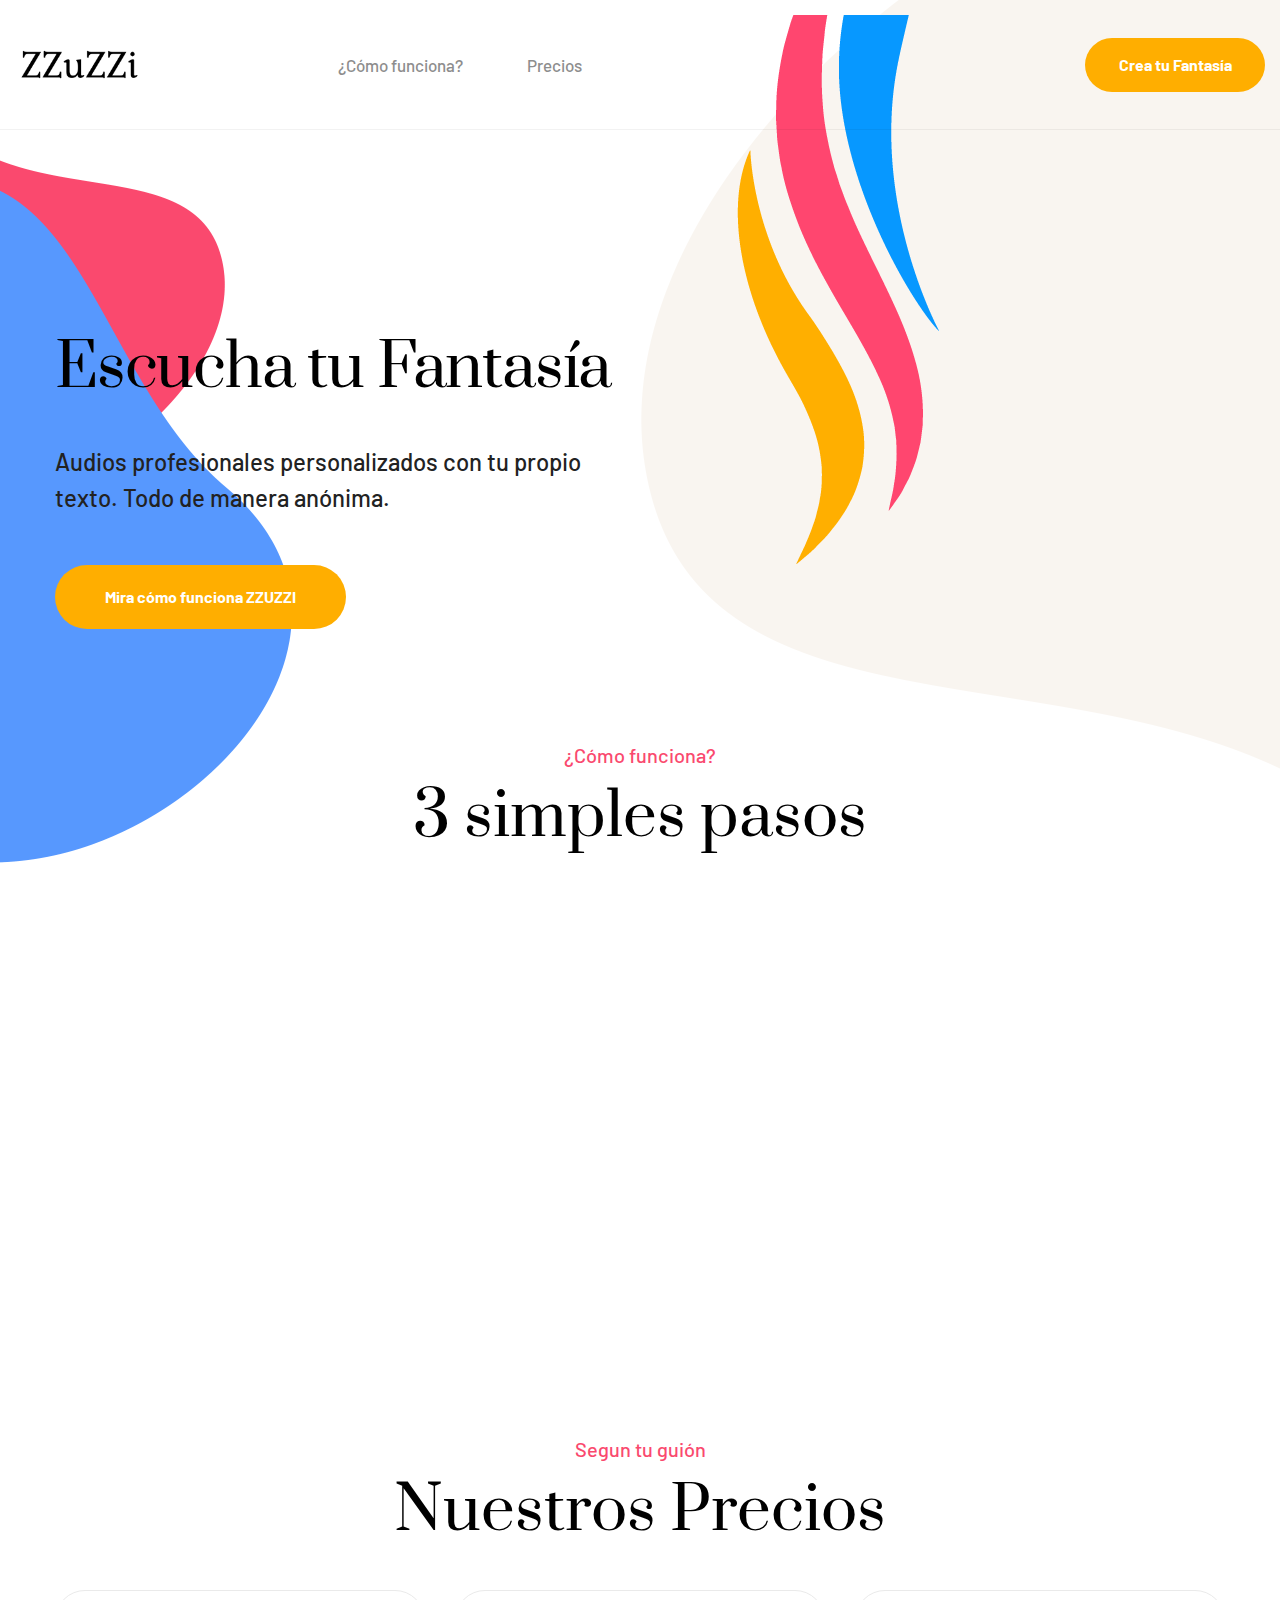
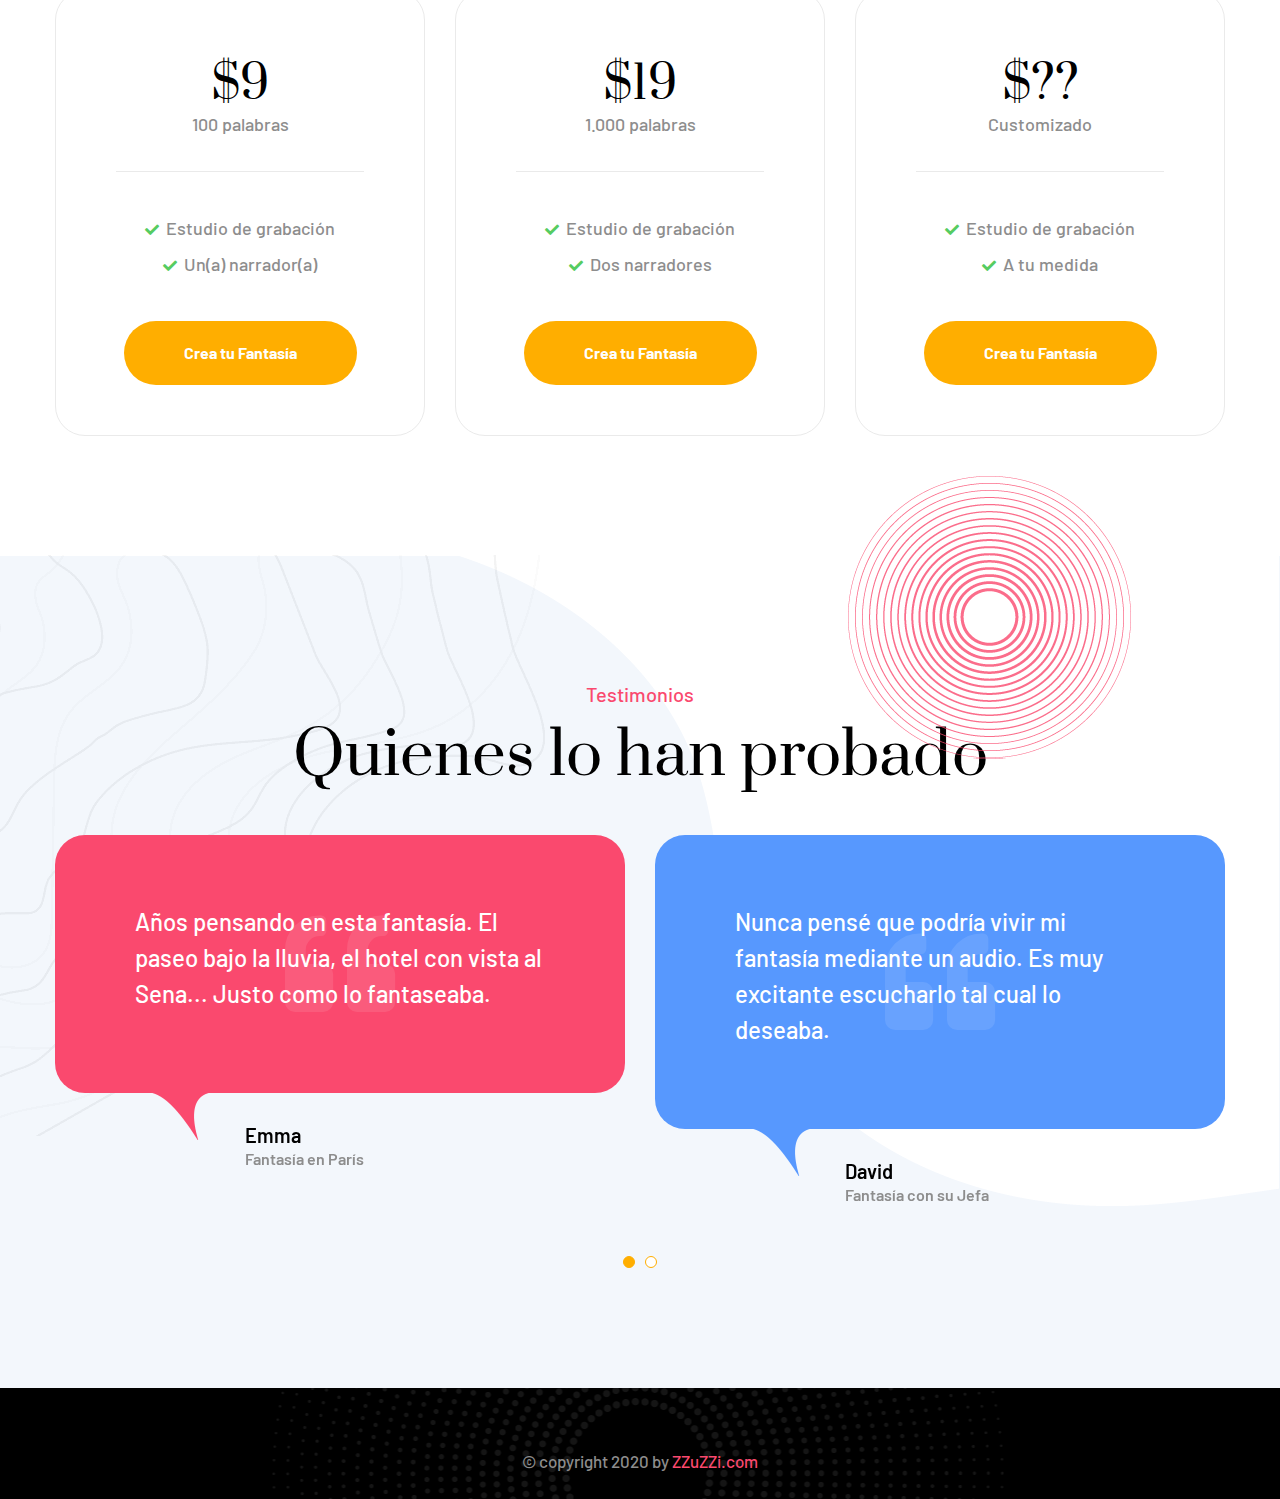
<file: index.html>
<!DOCTYPE html>
<html lang="en">

<head>
    <meta charset="UTF-8">
    <meta name="viewport" content="width=device-width, initial-scale=1.0">
    <title>ZZuZZi</title>
    <meta name="description" content="Audios profesionales personalizados con tu propia fantasía. Todo de manera anónima.">
    <meta property="og:title" content="ZZuZZI Audio Fantasías" />
    <meta property="og:description" content="Audios profesionales personalizados con tu propia fantasía. Todo de manera anónima.">
    <meta property="og:url" content="https://www.zzuzzi.com" />
    <meta property="og:image" content="assets/images/favicons/apple-touch-icon.png">

    <!-- favicon -->
    <link rel="apple-touch-icon" sizes="180x180" href="assets/images/favicons/apple-touch-icon.png">
    <link rel="icon" type="image/png" sizes="32x32" href="assets/images/favicons/favicon-32x32.png">
    <link rel="icon" type="image/png" sizes="16x16" href="assets/images/favicons/favicon-16x16.png">
    <link rel="manifest" href="assets/images/favicons/site.webmanifest">
    <!-- plugin scripts -->
    <link
        href="https://fonts.googleapis.com/css2?family=Barlow:ital,wght@0,300;0,400;0,500;0,600;0,700;0,800;1,300;1,400;1,500;1,600;1,700;1,800&display=swap"
        rel="stylesheet">
    <link href="https://fonts.googleapis.com/css2?family=Prata&display=swap" rel="stylesheet">

    <link rel="stylesheet" href="assets/css/bootstrap.min.css">
    <link rel="stylesheet" href="assets/css/animate.min.css">
    <link rel="stylesheet" href="assets/css/bootstrap-select.min.css">
    <link rel="stylesheet" href="assets/css/fontawesome-all.min.css">
    <link rel="stylesheet" href="assets/css/magnific-popup.css">
    <link rel="stylesheet" href="assets/css/owl.carousel.min.css">
    <link rel="stylesheet" href="assets/css/owl.theme.default.min.css">
    <link rel="stylesheet" href="assets/css/swiper.min.css">

    <!-- theme styles -->
    <link rel="stylesheet" href="assets/css/style.css">
    <link rel="stylesheet" href="assets/css/responsive.css">

    <!-- Global site tag (gtag.js) - Google Analytics -->
    <script async src="https://www.googletagmanager.com/gtag/js?id=UA-170363716-1"></script>
    <script>
    window.dataLayer = window.dataLayer || [];
    function gtag(){dataLayer.push(arguments);}
    gtag('js', new Date());

    gtag('config', 'UA-170363716-1');
    </script>
</head>

<body>

    <div class="preloader">
        <img src="assets/images/loader.png" height="100" class="preloader__image" alt="">
    </div><!-- /.preloader -->

    <div class="page-wrapper">
        <header class="site-header-one stricky site-header-one__fixed-top">
            <div class="container-fluid">
                <div class="site-header-one__logo">
                    <a href="index.html">
                        <img src="assets/images/logo.png" width="129" alt="">
                    </a>
                    <span class="side-menu__toggler"><i class="fa fa-bars"></i></span><!-- /.side-menu__toggler -->
                </div><!-- /.site-header-one__logo -->
                <div class="main-nav__main-navigation">
                    <ul class="main-nav__navigation-box one-page-scroll-menu">
                        <li class="scrollToLink"><a href="#home"></a></li>
                        <li class="scrollToLink"><a href="#pasos">¿Cómo funciona?</a></li>
                        <li class="scrollToLink"><a href="#precios">Precios</a></li>
                    </ul><!-- /.main-nav__navigation-box -->
                </div><!-- /.main-nav__main-navigation -->
                <div class="main-nav__right">
                    <a href="fantasia.html" class="thm-btn"><span>Crea tu Fantasía</span></a>
                </div><!-- /.main-nav__right -->
            </div><!-- /.container-fluid -->
        </header><!-- /.site-header-one -->

        <section class="banner-one" id="home">
            <img src="assets/images/banner/banner-shape-1-1.png" alt="Banner-Shape-1" class="banner-shape-1">
            <img src="assets/images/banner/banner-shape-1-2.png" alt="Banner-Shape-2" class="banner-shape-2">
            <div class="banner-one__bg" style="background-image: url(assets/images/banner/banner-bg-1.png);"></div>
            <div class="container">
                <div class="row">
                    <div class="col-xl-6 col-lg-6">
                        <div class="banner-one__content">
                            <h3>Escucha tu Fantasía</h3>
                            <p>Audios profesionales personalizados con tu propio texto. Todo de manera anónima.</p>
                            <a href="#pasos" class="thm-btn"><span>Mira cómo funciona ZZUZZI</span></a>
                        </div>
                    </div>
                    <div class="col-xl-6 col-lg-6">
                        <div class="banner-img wow fadeInUp" data-wow-duration="1500ms">
                            <img src="assets/images/shapes/banner-1-1.png" class="banner-image__curvs" alt="">
                        </div>
                    </div>
                </div>
            </div>
        </section>


        <section id="pasos" class="service-one">
            <div class="container">
                <div class="block-title text-center">
                    <p>¿Cómo funciona?</p>
                    <h3>3 simples pasos</h3>
                </div>
                <div class="row">
                    <div class=" col-xl-4 col-lg-4 col-md-6 wow fadeInLeft" data-wow-duration="1500ms">
                        <div class="service-one__single">
                            <div class="service-icon">
                                <div class="icon-box">
                                    1
                                </div>
                            </div>
                            <div class="text">
                                <h3>Crea tu Guión</h3>
                                <p>Haz click en <a href="fantasia.html">Crea tu Fantasia</a> y sigue las instrucciones para crear tu guión.</p>
                            </div>
                        </div>
                    </div>
                    <div class=" col-xl-4 col-lg-4 col-md-6 wow fadeInUp" data-wow-duration="1500ms" data-wow-delay="100ms">
                        <div class="service-one__single">
                            <div class="service-icon icon-bg-2">
                                <div class="icon-box icon-box-bg-2">
                                    2
                                </div>
                            </div>
                            <div class="text">
                                <h3>Siéntate y Relájate</h3>
                                <p>Espera mientras creamos tu audio en un estudio de grabación.</p>
                            </div>
                        </div>
                    </div>
                    <div class=" col-xl-4 col-lg-4 col-md-6 wow fadeInDown" data-wow-duration="1500ms" data-wow-delay="200ms">
                        <div class="service-one__single">
                            <div class="service-icon icon-bg-3">
                                <div class="icon-box icon-box-bg-3">
                                    3
                                </div>
                            </div>
                            <div class="text">
                                <h3>Descarga tu Fantasía</h3>
                                <p>Te daremos un link seguro y privado donde podrás pagar y descargar tu audio.</p>
                            </div>
                        </div>
                    </div>
                </div>
            </div>
        </section>

        <section id="precios" class="pricing-one">
            <div class="pricing-one-shape-1" style="background-image: url(assets/images/shapes/pricing-1-shape-1.png)">
            </div>
            <div class="container">
                <div class="block-title text-center">
                    <p>Segun tu guión</p>
                    <h3>Nuestros Precios</h3>
                </div><!-- /.block-title text-center -->
                
                <div class="tabed-content">
                    <div id="month">
                        <div class="row">
                            <div class="col-xl-4 animated fadeInLeft">
                                <div class="pricing-one__single">
                                    <div class="price">
                                        <h2>$9</h2>
                                        <p>100 palabras</p>
                                    </div>
                                    <ul class="list-unstyled pricing-one__list">
                                        <li><i class="fa fa-check icon-color-3"></i>Estudio de grabación</li>
                                        <li><i class="fa fa-check icon-color-3"></i>Un(a) narrador(a)</li>
                                    </ul>
                                    <a href="fantasia.html" class="thm-btn pricing-one__btn"><span>Crea tu Fantasía</span></a>
                                </div>
                            </div>
                            <div class="col-xl-4 animated fadeInLeft">
                                <div class="pricing-one__single">
                                    <div class="price">
                                        <h2>$19</h2>
                                        <p>1.000 palabras</p>
                                    </div>
                                    <ul class="list-unstyled pricing-one__list">
                                        <li><i class="fa fa-check icon-color-3"></i>Estudio de grabación</li>
                                        <li><i class="fa fa-check icon-color-3"></i>Dos narradores</li>
                                    </ul>
                                    <a href="fantasia.html" class="thm-btn pricing-one__btn"><span>Crea tu Fantasía</span></a>
                                </div>
                            </div>
                            <div class="col-xl-4 animated fadeInLeft">
                                <div class="pricing-one__single">
                                    <div class="price">
                                        <h2>$??</h2>
                                        <p>Customizado</p>
                                    </div>
                                    <ul class="list-unstyled pricing-one__list">
                                        <li><i class="fa fa-check icon-color-3"></i>Estudio de grabación</li>
                                        <li><i class="fa fa-check icon-color-3"></i>A tu medida</li>
                                    </ul>
                                    <a href="fantasia.html" class="thm-btn pricing-one__btn"><span>Crea tu Fantasía</span></a>
                                </div>
                            </div>
                        </div>
                    </div>
                </div>
            </div>
        </section>

        <section id="testimonials" class="testimonials-one">
            <div class="testimonials-1-shape-3"
                style="background-image: url(assets/images/testimonials/testimonials-1-shape-3.png)"></div>
            <div class="testimonials-1-shape-4"
                style="background-image: url(assets/images/testimonials/testimonials-1-shape-4.png)"></div>
            <div class="testimonials-1-shape-5"
                style="background-image: url(assets/images/testimonials/testimonials-1-shape-5.png)"></div>
            <div class="container">
                <div class="block-title text-center">
                    <p>Testimonios</p>
                    <h3>Quienes lo han probado</h3>
                </div>
                <div class="row">
                    <div class="col-xl-12">
                        <div class="testmonials__carousel owl-theme owl-carousel owl-dot-type1">
                            <div class="item">
                                <div class="testimonials-one__single">
                                    <p class="testimonials-one__text">Años pensando en esta fantasía.
                                        El paseo bajo la lluvia, el hotel con vista al Sena... Justo como lo fantaseaba.
                                    </p>
                                    <div class="testimonials-one__icon">
                                        <i class="fa fa-quote-left"></i>
                                    </div>
                                    <div class="testimonial-one-shape-1">
                                        <img src="assets/images/testimonials/testimonials-1-shape-1.png"
                                            alt="Testimonial Shape1 Image">
                                    </div>
                                </div>
                                <div class="testimonials-one-client-info">
                                    <div class="testimonials-one__image">
                                        
                                    </div>
                                    <div class="text">
                                        <h3>Emma</h3>
                                        <p>Fantasía en París</p>
                                    </div>
                                </div>
                            </div>
                            <div class="item">
                                <div class="testimonials-one__single color-2">
                                    <p class="testimonials-one__text">Nunca pensé que podría vivir mi fantasía mediante un audio.
                                        Es muy excitante escucharlo tal cual lo deseaba.
                                    </p>
                                    <div class="testimonials-one__icon">
                                        <i class="fa fa-quote-left"></i>
                                    </div>
                                    <div class="testimonial-one-shape-1">
                                        <img src="assets/images/testimonials/testimonials-1-shape-2.png"
                                            alt="Testimonial Shape1 Image">
                                    </div>
                                </div>
                                <div class="testimonials-one-client-info">
                                    <div class="testimonials-one__image">
                                    </div>
                                    <div class="text">
                                        <h3>David</h3>
                                        <p>Fantasía con su Jefa</p>
                                    </div>
                                </div>
                            </div>
                            <div class="item">
                                <div class="testimonials-one__single">
                                    <p class="testimonials-one__text">Jamás me atrevería a hacer esto en la vida real. 
                                        Pero es completamente fascinante vivirlo escuchándolo.</p>
                                    <div class="testimonials-one__icon">
                                        <i class="fa fa-quote-left"></i>
                                    </div>
                                    <div class="testimonial-one-shape-1">
                                        <img src="assets/images/testimonials/testimonials-1-shape-1.png"
                                            alt="Testimonial Shape1 Image">
                                    </div>
                                </div>
                                <div class="testimonials-one-client-info">
                                    <div class="testimonials-one__image">
                                    </div>
                                    <div class="text">
                                        <h3>Debora</h3>
                                        <p>Fantasía en lugar público</p>
                                    </div>
                                </div>
                            </div>
                            <div class="item">
                                <div class="testimonials-one__single color-2">
                                    <p class="testimonials-one__text">
                                        En ZZuZZi me siento completamente respetada porque controlo el contenido que me conecta.
                                    </p>
                                    <div class="testimonials-one__icon">
                                        <i class="fa fa-quote-left"></i>
                                    </div>
                                    <div class="testimonial-one-shape-1">
                                    </div>
                                </div>
                                <div class="testimonials-one-client-info">
                                    <div class="testimonials-one__image">
                                    </div>
                                    <div class="text">
                                        <h3>Diana</h3>
                                        <p>Fantasía LGTB</p>
                                    </div>
                                </div>
                            </div>
                        </div>
                    </div>
                </div>
            </div>
        </section>

        <footer class="site-footer">
            <div class="site-footer-bg" style="background-image: url(assets/images/resources/footer-bg-shape-1.png)">
            </div>
            <div class="site-footer__bottom">
                <div class="container text-center">
                    <p>© copyright 2020 by <a href="#">ZZuZZi.com</a></p>
                </div><!-- /.container -->
            </div>
        </footer>

    </div><!-- /.page-wrapper -->


    <a href="#" data-target="html" class="scroll-to-target scroll-to-top"><i class="fa fa-angle-up"></i></a>


    <div class="side-menu__block">
        <div class="side-menu__block-overlay custom-cursor__overlay">
            <div class="cursor"></div>
            <div class="cursor-follower"></div>
        </div>
        <div class="side-menu__block-inner ">
            <div class="side-menu__top justify-content-end">
                <a href="#" class="side-menu__toggler side-menu__close-btn">
                    <img src="assets/images/shapes/close-1-1.png" alt="">
                </a>
            </div>
            <nav class="mobile-nav__container">
                <!-- content is loading via js -->
            </nav>
            <div class="side-menu__sep"></div><!-- /.side-menu__sep -->
            <div class="side-menu__content">
                <p>Sigue 3 sencillos pasos y disfruta tu fantasía:</p>
                <p>
                    <a href="fantasia.html">CREA TU FANTASÍA</a>
                </p>
            </div>
        </div>
    </div>

    <script src="assets/js/jquery-3.5.0.min.js"></script>
    <script src="assets/js/bootstrap.bundle.min.js"></script>
    <script src="assets/js/bootstrap-select.min.js"></script>
    <script src="assets/js/jquery.validate.min.js"></script>
    <script src="assets/js/owl.carousel.min.js"></script>
    <script src="assets/js/TweenMax.min.js"></script>
    <script src="assets/js/swiper.min.js"></script>
    <script src="assets/js/wow.js"></script>
    <script src="assets/js/jquery.easing.min.js"></script>
    <script src="assets/js/theme.js"></script>
</body>

</html>
</file>
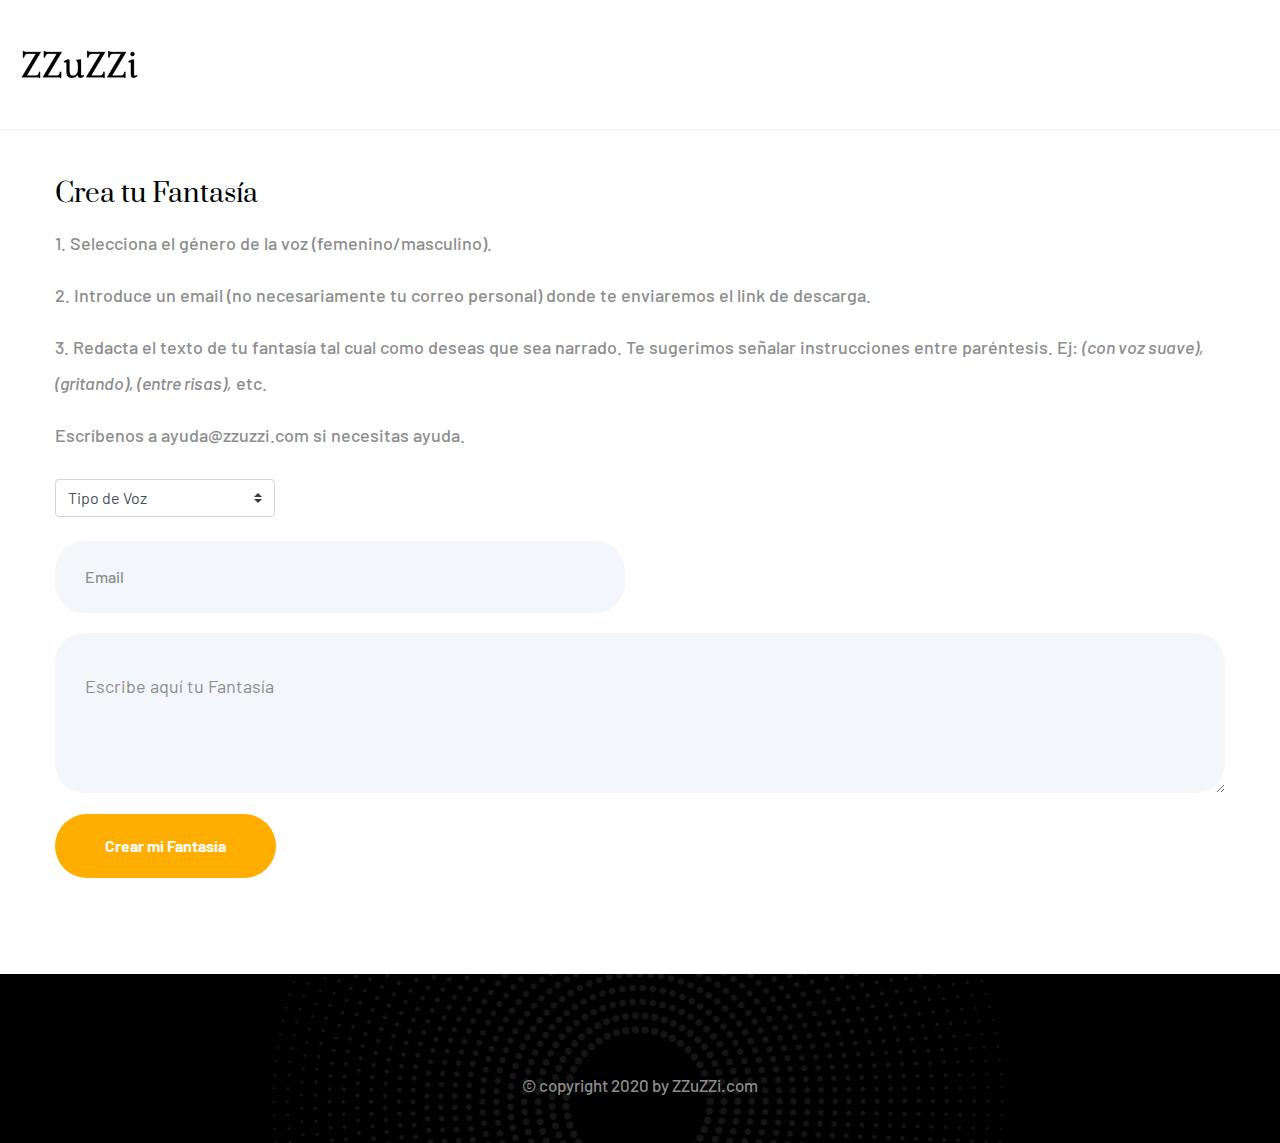
<file: fantasia.html>
<!DOCTYPE html>
<html lang="en">

<head>
    <meta charset="UTF-8">
    <meta name="viewport" content="width=device-width, initial-scale=1.0">
    <title>ZZuZZi</title>
    <meta name="description" content="Audios profesionales personalizados con tu propia fantasía. Todo de manera anónima.">
    <meta property="og:title" content="ZZuZZI Audio Fantasías" />
    <meta property="og:description" content="Audios profesionales personalizados con tu propia fantasía. Todo de manera anónima.">
    <meta property="og:url" content="https://www.zzuzzi.com" />
    <meta property="og:image" content="assets/images/favicons/apple-touch-icon.png">

    <!-- favicon -->
    <link rel="apple-touch-icon" sizes="180x180" href="assets/images/favicons/apple-touch-icon.png">
    <link rel="icon" type="image/png" sizes="32x32" href="assets/images/favicons/favicon-32x32.png">
    <link rel="icon" type="image/png" sizes="16x16" href="assets/images/favicons/favicon-16x16.png">
    <link rel="manifest" href="assets/images/favicons/site.webmanifest">
    <!-- plugin scripts -->
    <link
        href="https://fonts.googleapis.com/css2?family=Barlow:ital,wght@0,300;0,400;0,500;0,600;0,700;0,800;1,300;1,400;1,500;1,600;1,700;1,800&display=swap"
        rel="stylesheet">
    <link href="https://fonts.googleapis.com/css2?family=Prata&display=swap" rel="stylesheet">

    <link rel="stylesheet" href="assets/css/bootstrap.min.css">
    <link rel="stylesheet" href="assets/css/bootstrap-select.min.css">
    <link rel="stylesheet" href="assets/css/fontawesome-all.min.css">
    <link rel="stylesheet" href="assets/css/magnific-popup.css">
    <link rel="stylesheet" href="assets/css/owl.carousel.min.css">
    <link rel="stylesheet" href="assets/css/owl.theme.default.min.css">
    <link rel="stylesheet" href="assets/css/swiper.min.css">

    <!-- theme styles -->
    <link rel="stylesheet" href="assets/css/style.css">
    <link rel="stylesheet" href="assets/css/responsive.css">

    <!-- Global site tag (gtag.js) - Google Analytics -->
    <script async src="https://www.googletagmanager.com/gtag/js?id=UA-170363716-1"></script>
    <script>
    window.dataLayer = window.dataLayer || [];
    function gtag(){dataLayer.push(arguments);}
    gtag('js', new Date());

    gtag('config', 'UA-170363716-1');
    </script>
</head>

<body>

    <div class="preloader">
        <img src="assets/images/loader.png" height="100" class="preloader__image" alt="">
    </div><!-- /.preloader -->

    <div class="page-wrapper">
        <header class="site-header-one stricky">
            <div class="container-fluid">
                <div class="site-header-one__logo">
                    <a href="index.html">
                        <img src="assets/images/logo.png" width="129" alt="">
                    </a>
                </div><!-- /.site-header-one__logo -->
            </div><!-- /.container-fluid -->
        </header><!-- /.site-header-one -->

        <section class="mt-5">
            <div class="container">
                <div class="row">
                    <div class="col-lg-12">
                        <div class="comment-form">
                            <h3 class="comment-one__block-title mb-3">Crea tu Fantasía</h3><!-- /.comment-one__block-title -->
                            <p>1. Selecciona el género de la voz (femenino/masculino).</p>
                            <p>2. Introduce un email (no necesariamente tu correo personal) donde te enviaremos el link de descarga.</p>
                            <p>3. Redacta el texto de tu fantasía tal cual como deseas que sea narrado. Te sugerimos señalar instrucciones entre paréntesis. Ej: <i>(con voz suave), (gritando), (entre risas),</i> etc.</p>
                            <p>Escríbenos a ayuda@zzuzzi.com si necesitas ayuda.</p>
                            <form id="my-form" action="https://formspree.io/xleplzkr" method="POST" class="contact-form-validated contact-one__form my-4">
                                <div class="row">
                                    <div class="col-md-6 col-sm-12 mb-4">
                                        <select name="voice" class="custom-select bootstrap-select" required>
                                            <option selected>Tipo de Voz</option>
                                            <option value="1">Femenina</option>
                                            <option value="2">Masculina</option>
                                        </select>
                                    </div><!-- /.col-lg-6 -->
                                </div>
                                <div class="row">
                                    <div class="col-lg-6">
                                        <input type="text" placeholder="Email" name="email">
                                    </div><!-- /.col-lg-6 -->
                                </div>
                                <div class="row">   
                                    <div class="col-lg-12">
                                        <textarea placeholder="Escribe aquí tu Fantasía" name="message"></textarea>
                                    </div><!-- /.col-lg-12 -->
                                    <div class="col-lg-12 text-left mb-5">
                                        <button id="my-form-button" class="thm-btn contact-one__btn"><span>Crear mi Fantasía</span></button>
                                        <h5 id="my-form-status" class="text-success mt-4"></h5>
                                        <!-- /.thm-btn contact-one__btn -->
                                    </div><!-- /.col-lg-12 -->
                                </div><!-- /.row -->
                            </form><!-- /.contact-one__form -->
                        </div><!-- /.comment-form -->
                    </div><!-- /.col-lg-12 -->
                </div><!-- /.row -->
            </div><!-- /.container -->
        </section><!-- /.blog-details -->

        <footer class="site-footer footer-two">
            <div class="site-footer-bg" style="background-image: url(assets/images/resources/footer-bg-shape-1.png)">
            </div>
            <div class="site-footer__bottom">
                <div class="container text-center">
                    <p>© copyright 2020 by ZZuZZi.com</p>
                </div><!-- /.container -->
            </div>
        </footer>

    </div><!-- /.page-wrapper -->


    <a href="#" data-target="html" class="scroll-to-target scroll-to-top"><i class="fa fa-angle-up"></i></a>

    <script src="assets/js/jquery-3.5.0.min.js"></script>
    <script src="assets/js/bootstrap.bundle.min.js"></script>
    <script src="assets/js/jquery.magnific-popup.min.js"></script>
    <script src="assets/js/jquery.validate.min.js"></script>
    <script src="assets/js/owl.carousel.min.js"></script>
    <script src="assets/js/TweenMax.min.js"></script>
    <script src="assets/js/wow.js"></script>
    <script src="assets/js/theme.js"></script>
    <script>
        window.addEventListener("DOMContentLoaded", function() {

            // get the form elements defined in your form HTML above

            var form = document.getElementById("my-form");
            var button = document.getElementById("my-form-button");
            var status = document.getElementById("my-form-status");

            // Success and Error functions for after the form is submitted

            function success() {
            form.reset();
            button.style = "display: none ";
            status.innerHTML = "Hemos recibido tu guión. Pronto te contactaremos. Cualquier duda, puedes escribirnos a ayuda@zzuzzi.com.";
            }

            function error() {
            status.innerHTML = "¡Uy! Hubo un problema. Refresca la página y reintenta.";
            }

            // handle the form submission event

            form.addEventListener("submit", function(ev) {
            ev.preventDefault();
            var data = new FormData(form);
            ajax(form.method, form.action, data, success, error);
            });
        });

        // helper function for sending an AJAX request

        function ajax(method, url, data, success, error) {
            var xhr = new XMLHttpRequest();
            xhr.open(method, url);
            xhr.setRequestHeader("Accept", "application/json");
            xhr.onreadystatechange = function() {
            if (xhr.readyState !== XMLHttpRequest.DONE) return;
            if (xhr.status === 200) {
                success(xhr.response, xhr.responseType);
            } else {
                error(xhr.status, xhr.response, xhr.responseType);
            }
            };
            xhr.send(data);
        }
    </script>
</body>

</html>
</file>
<file: assets/css/style.css>
/*--------------------------------------------------------------
>>> TABLE OF CONTENTS:
----------------------------------------------------------------
# Common
# Animations
# Dot Style
# Main Menu
# Sidemenu
# Banner
# Service One
# Cat One
# Video One
# Cat Two
# Pricing One
# Testimonials One
# App shots
# FAQ
# Blog One
# Brand One
# Mailchimp One
# Site Footer
# Page Header
# BreadCrumb
# Blog Two
# Footer Two
# Blog Details
# Sidebar
--------------------------------------------------------------*/


/*--------------------------------------------------------------
# Common
--------------------------------------------------------------*/


/*
font-family: 'Barlow', sans-serif;
font-family: 'Prata', serif;
*/

:root {
	--thm-font: 'Barlow', sans-serif;
	--heading-font: 'Prata', serif;
	--thm-base: #ffae00;
	--thm-base-rgb: 255, 174, 0;
	--thm-primary: #fa496e;
	--thm-primary-rgb: 250, 73, 110;
	--thm-black: #000000;
	--thm-black-rgb: 0, 0, 0;
}

html {
	scroll-behavior: smooth;
}

body {
	font-family: var(--thm-font);
	color: #8d8d8d;
	font-size: 18px;
	line-height: 36px;
	font-weight: 500;
}

a:active,
a:hover,
a:focus,
a:visited {
	text-decoration: none;
}

h1,
h2,
h3,
h4,
h5,
h6 {
	margin: 0;
}

ul,
li {
	margin: 0;
	padding: 0;
}

.page-wrapper {
	position: relative;
	margin: 0 auto;
	width: 100%;
	min-width: 300px;
	overflow: hidden;
}

@media (min-width: 1200px) {
	.container {
		max-width: 1200px;
	}
}


.thm-btn {
	display: inline-block;
	vertical-align: middle;
	border: none;
	outline: none;
	border-radius: 32px;
	font-size: 16px;
	font-weight: bold;
	color: #fff;
	padding: 0px 50px;
	line-height: 64px;
	position: relative;
	transition: all .4s ease;
	background-color: var(--thm-base);
	overflow: hidden;
}

.thm-btn span {
	position: relative;
	transition: 500ms;
	z-index: 10;
	color: #fff;
}

.thm-btn:hover {
	background-color: var(--thm-primary);
}


/* block title */

.block-title {
	padding-bottom: 43px;
}

.block-title p {
	margin: 0;
	font-size: 20px;
	font-weight: 500;
	color: var(--thm-primary);
}

.block-title h3 {
	margin: 0;
	color: var(--thm-black);
	font-size: 60px;
	margin-top: 8px;
	font-family: var(--heading-font);
}

.bootstrap-select .btn-light:not(:disabled):not(.disabled).active,
.bootstrap-select .btn-light:not(:disabled):not(.disabled):active,
.bootstrap-select .show>.btn-light.dropdown-toggle {
	background-color: transparent !important;
	box-shadow: none !important;
	outline: none !important;
}

.bootstrap-select>.dropdown-toggle {
	box-shadow: none !important;
}

.bootstrap-select .dropdown-toggle:focus,
.bootstrap-select>select.mobile-device:focus+.dropdown-toggle {
	outline: none !important;
}

.bootstrap-select .dropdown-menu {
	padding-top: 0;
	padding-bottom: 0;
	margin-top: 0;
	z-index: 991;
	border-radius: 0;
}

.bootstrap-select .dropdown-menu>li+li>a {
	border-top: 1px solid var(--thm-gray);
}

.bootstrap-select .dropdown-menu>li.selected>a {
	background: var(--thm-primary);
	color: #fff;
}

.bootstrap-select .dropdown-menu>li>a {
	font-size: 16px;
	font-weight: 500;
	padding: 4px 20px;
	color: var(--thm-black);
	-webkit-transition: all .4s ease;
	transition: all .4s ease;
}

.bootstrap-select .dropdown-menu>li>a:hover {
	background: var(--thm-primary);
	color: #fff;
	cursor: pointer;
}

/* datepicker */

.datepicker.dropdown-menu {
	min-width: 17rem;
}

.datepicker table {
	width: 100%;
}

.post-pagination {
	display: -webkit-box;
	display: -ms-flexbox;
	display: flex;
	-webkit-box-pack: center;
	-ms-flex-pack: center;
	justify-content: center;
	-webkit-box-align: center;
	-ms-flex-align: center;
	align-items: center;
	-ms-flex-wrap: wrap;
	flex-wrap: wrap;
}

.post-pagination a {
	border-radius: 50%;
	border-width: 1px;
	border-style: solid;
	border-color: rgba(225, 90, 19, .2);
	color: #9ca3a9;
	font-size: 18px;
	font-weight: 600;
	text-align: center;
	padding: 0;
	display: -webkit-box;
	display: -ms-flexbox;
	display: flex;
	-webkit-box-align: center;
	-ms-flex-align: center;
	align-items: center;
	-webkit-box-pack: center;
	-ms-flex-pack: center;
	justify-content: center;
	width: 57px;
	height: 57px;
	-webkit-transition: all .4s ease;
	transition: all .4s ease;
}

.post-pagination a:hover {
	background-color: var(--thm-primary);
	color: #fff;
}

.post-pagination a.active {
	background-color: var(--thm-base);
	color: #fff;
	cursor: auto;
}

.post-pagination a+a {
	margin-left: 15px;
}


.preloader {
	position: fixed;
	background-color: #fff;
	background-position: center center;
	background-repeat: no-repeat;
	top: 0;
	left: 0;
	right: 0;
	bottom: 0;
	z-index: 9991;
	display: -webkit-box;
	display: -ms-flexbox;
	display: flex;
	-webkit-box-pack: center;
	-ms-flex-pack: center;
	justify-content: center;
	-webkit-box-align: center;
	-ms-flex-align: center;
	align-items: center;
	text-align: center;
}

.preloader__image {
	-webkit-animation-fill-mode: both;
	animation-fill-mode: both;
	-webkit-animation-name: flipInY;
	animation-name: flipInY;
	-webkit-animation-duration: 2s;
	animation-duration: 2s;
	-webkit-animation-iteration-count: infinite;
	animation-iteration-count: infinite;
}

.scroll-to-top {
	display: inline-block;
	width: 45px;
	height: 45px;
	background-color: var(--thm-primary);
	position: fixed;
	bottom: 40px;
	right: 40px;
	z-index: 99;
	text-align: center;
	-webkit-transition: all .4s ease;
	transition: all .4s ease;
	display: none;
	outline: none;
	background-size: auto 200%;
	border-radius: 50%;
	transition: all .4s ease;
}

.scroll-to-top i {
	color: #ffffff;
	font-size: 18px;
	line-height: 45px;
}

.scroll-to-top:hover {
	background-color: var(--thm-base);
}

.scroll-to-top:hover i {
	color: #fff;
}

.thm-base-bg {
	background-color: var(--thm-primary);
}

.thm-base-bg-2 {
	background-color: var(--thm-base);
}

.thm-gray-bg {
	background-color: var(--thm-gray);
}




/* Cursor Style */
.cursor {
	position: absolute;
	background-color: #fff;
	width: 6px;
	height: 6px;
	border-radius: 100%;
	z-index: 1;
	-webkit-transition: 0.2s cubic-bezier(0.75, -0.27, 0.3, 1.33) opacity, 0.3s cubic-bezier(0.75, -1.27, 0.3, 2.33) -webkit-transform;
	transition: 0.2s cubic-bezier(0.75, -0.27, 0.3, 1.33) opacity, 0.3s cubic-bezier(0.75, -1.27, 0.3, 2.33) -webkit-transform;
	transition: 0.3s cubic-bezier(0.75, -1.27, 0.3, 2.33) transform, 0.2s cubic-bezier(0.75, -0.27, 0.3, 1.33) opacity;
	transition: 0.3s cubic-bezier(0.75, -1.27, 0.3, 2.33) transform, 0.2s cubic-bezier(0.75, -0.27, 0.3, 1.33) opacity, 0.3s cubic-bezier(0.75, -1.27, 0.3, 2.33) -webkit-transform;
	-webkit-user-select: none;
	-moz-user-select: none;
	-ms-user-select: none;
	user-select: none;
	pointer-events: none;
	z-index: 10000;
	-webkit-transform: scale(1);
	transform: scale(1);
	visibility: hidden;
}

.cursor {
	visibility: visible;
}

.cursor.active {
	opacity: 0.5;
	-ms-filter: "progid:DXImageTransform.Microsoft.Alpha(Opacity=50)";
	-webkit-transform: scale(0);
	transform: scale(0);
}

.cursor.hovered {
	opacity: 0.08;
	-ms-filter: "progid:DXImageTransform.Microsoft.Alpha(Opacity=8)";
}

.cursor-follower {
	position: absolute;
	background-color: RGBA(255, 255, 255, 0.3);
	width: 50px;
	height: 50px;
	border-radius: 100%;
	z-index: 1;
	-webkit-transition: 0.2s cubic-bezier(0.75, -0.27, 0.3, 1.33) opacity, 0.6s cubic-bezier(0.75, -1.27, 0.3, 2.33) -webkit-transform;
	transition: 0.2s cubic-bezier(0.75, -0.27, 0.3, 1.33) opacity, 0.6s cubic-bezier(0.75, -1.27, 0.3, 2.33) -webkit-transform;
	transition: 0.6s cubic-bezier(0.75, -1.27, 0.3, 2.33) transform, 0.2s cubic-bezier(0.75, -0.27, 0.3, 1.33) opacity;
	transition: 0.6s cubic-bezier(0.75, -1.27, 0.3, 2.33) transform, 0.2s cubic-bezier(0.75, -0.27, 0.3, 1.33) opacity, 0.6s cubic-bezier(0.75, -1.27, 0.3, 2.33) -webkit-transform;
	-webkit-user-select: none;
	-moz-user-select: none;
	-ms-user-select: none;
	user-select: none;
	pointer-events: none;
	z-index: 10000;
	visibility: hidden;
}

.cursor-follower {
	visibility: visible;
}

.cursor-follower.active {
	opacity: 0.7;
	-ms-filter: "progid:DXImageTransform.Microsoft.Alpha(Opacity=70)";
	-webkit-transform: scale(1);
	transform: scale(1);
}

.cursor-follower.hovered {
	opacity: 0.08;
	-ms-filter: "progid:DXImageTransform.Microsoft.Alpha(Opacity=8)";
}

.cursor-follower.close-cursor:before {
	position: absolute;
	content: '';
	height: 25px;
	width: 2px;
	background: #fff;
	left: 48%;
	top: 12px;
	-webkit-transform: rotate(-45deg);
	transform: rotate(-45deg);
	display: inline-block;
}

.cursor-follower.close-cursor:after {
	position: absolute;
	content: '';
	height: 25px;
	width: 2px;
	background: #fff;
	right: 48%;
	top: 12px;
	-webkit-transform: rotate(45deg);
	transform: rotate(45deg);
}

/*--------------------------------------------------------------
# Animations
--------------------------------------------------------------*/

@keyframes ripple {
	0% {
		transform: scale(1);
	}
	25% {
		transform: scale(1.1);
	}
	50% {
		transform: scale(1.2);
	}
	75% {
		transform: scale(1.1);
	}

	100% {
		transform: scale(1);
	}
}

@-webkit-keyframes videoBtnAnim {
	0% {
		-webkit-transform: scale(0.8);
		transform: scale(0.8);
	}

	25% {
		-webkit-transform: scale(1);
		transform: scale(1);
	}

	50% {
		-webkit-transform: scale(1.2);
		transform: scale(1.2);
	}

	75% {
		-webkit-transform: scale(1);
		transform: scale(1);
	}

	100% {
		-webkit-transform: scale(0.8);
		transform: scale(0.8);
	}
}

@keyframes videoBtnAnim {
	0% {
		-webkit-transform: scale(0.8);
		transform: scale(0.8);
	}

	25% {
		-webkit-transform: scale(1);
		transform: scale(1);
	}

	50% {
		-webkit-transform: scale(1.2);
		transform: scale(1.2);
	}

	75% {
		-webkit-transform: scale(1);
		transform: scale(1);
	}

	100% {
		-webkit-transform: scale(0.8);
		transform: scale(0.8);
	}
}

@-webkit-keyframes banner3Shake {
	0% {
		-webkit-transform: rotate3d(0, 1, 0, 0deg);
		transform: rotate3d(0, 1, 0, 0deg);
	}

	30% {
		-webkit-transform: rotate3d(0, 0, 1, 15deg);
		transform: rotate3d(0, 0, 1, 15deg);
	}

	60% {
		-webkit-transform: rotate3d(1, 0, 0, 0deg);
		transform: rotate3d(1, 0, 0, 0deg);
	}

	80% {
		-webkit-transform: rotate3d(0, 0, 1, 15deg);
		transform: rotate3d(0, 0, 1, 15deg);
	}

	100% {
		-webkit-transform: rotate3d(0, 1, 0, 0deg);
		transform: rotate3d(0, 1, 0, 0deg);
	}

}

@keyframes banner3Shake {
	0% {
		-webkit-transform: rotate3d(0, 1, 0, 0deg);
		transform: rotate3d(0, 1, 0, 0deg);
	}

	30% {
		-webkit-transform: rotate3d(0, 0, 1, 15deg);
		transform: rotate3d(0, 0, 1, 15deg);
	}

	60% {
		-webkit-transform: rotate3d(1, 0, 0, 0deg);
		transform: rotate3d(1, 0, 0, 0deg);
	}

	80% {
		-webkit-transform: rotate3d(0, 0, 1, 15deg);
		transform: rotate3d(0, 0, 1, 15deg);
	}

	100% {
		-webkit-transform: rotate3d(0, 1, 0, 0deg);
		transform: rotate3d(0, 1, 0, 0deg);
	}

}

@-webkit-keyframes ImgBounce {
	0% {
		-webkit-transform: translateY(0);
		transform: translateY(0);
	}

	100% {
		-webkit-transform: translateY(-30px);
		transform: translateY(-30px);
	}
}

@keyframes ImgBounce {
	0% {
		-webkit-transform: translateY(0);
		transform: translateY(0);
	}

	100% {
		-webkit-transform: translateY(-30px);
		transform: translateY(-30px);
	}
}


@-webkit-keyframes squareMover {

	0%,
	100% {
		-webkit-transform: translate(0, 0) rotate(0);
		transform: translate(0, 0) rotate(0);
	}

	20%,
	60% {
		-webkit-transform: translate(20px, 40px) rotate(180deg);
		transform: translate(20px, 40px) rotate(180deg);
	}

	30%,
	80% {
		-webkit-transform: translate(40px, 60px) rotate(0deg);
		transform: translate(40px, 60px) rotate(0deg);
	}
}


@keyframes squareMover {

	0%,
	100% {
		-webkit-transform: translate(0, 0) rotate(0);
		transform: translate(0, 0) rotate(0);
	}

	20%,
	60% {
		-webkit-transform: translate(20px, 40px) rotate(180deg);
		transform: translate(20px, 40px) rotate(180deg);
	}

	30%,
	80% {
		-webkit-transform: translate(40px, 60px) rotate(0deg);
		transform: translate(40px, 60px) rotate(0deg);
	}
}


@-webkit-keyframes shapeMover {

	0%,
	100% {
		-webkit-transform: perspective(400px) translateY(0) rotate(0deg) translateZ(0px) translateX(0);
		transform: perspective(400px) translateY(0) rotate(0deg) translateZ(0px) translateX(0);
	}

	50% {
		-webkit-transform: perspective(400px) rotate(-45deg) translateZ(20px) translateY(20px) translateX(20px);
		transform: perspective(400px) rotate(-45deg) translateZ(20px) translateY(20px) translateX(20px);
	}
}


@keyframes shapeMover {

	0%,
	100% {
		-webkit-transform: perspective(400px) translateY(0) rotate(0deg) translateZ(0px) translateX(0);
		transform: perspective(400px) translateY(0) rotate(0deg) translateZ(0px) translateX(0);
	}

	50% {
		-webkit-transform: perspective(400px) rotate(-45deg) translateZ(20px) translateY(20px) translateX(20px);
		transform: perspective(400px) rotate(-45deg) translateZ(20px) translateY(20px) translateX(20px);
	}
}



/*--------------------------------------------------------------
# Dot Style
--------------------------------------------------------------*/
.owl-carousel.owl-dot-type1 .owl-stage-outer {
	position: relative;
	display: block;
	padding-top: 0px;
	padding-bottom: 0px;
}

.owl-carousel.owl-dot-type1 .owl-dots {
	position: relative;
	display: block;
	text-align: center;
	line-height: 12px;
	margin: 0 !important;
}

.owl-carousel.owl-dot-type1 .owl-dots .owl-dot {
	position: relative;
	display: inline-block;
	width: 12px;
	height: 12px;
	background: #ffffff;
	border: 1px solid var(--thm-base);
	margin: 0px 5px;
	margin-top: 50px;
	padding: 0px;
	border-radius: 50%;
	-webkit-transition: all 100ms linear;
	transition: all 100ms linear;
	-webkit-transition-delay: 0.1s;
	transition-delay: 0.1s;
}

.owl-carousel.owl-dot-type1 .owl-dots .owl-dot span {
	display: none;
}

.owl-carousel.owl-dot-type1 .owl-dots .owl-dot.active {
	border-color: var(--thm-base);
	background: var(--thm-base);
	outline: none;
}

/*--------------------------------------------------------------
# Main Menu
--------------------------------------------------------------*/

.site-header-one {
	position: relative;
	border-bottom: 1px solid rgba(0, 0, 0, .05);
}



.site-header-one .container-fluid {
	display: -webkit-box;
	display: -ms-flexbox;
	display: flex;
	-webkit-box-align: center;
	-ms-flex-align: center;
	align-items: center;
	-ms-flex-wrap: wrap;
	flex-wrap: wrap;
	padding-left: 15px;
	padding-right: 15px;
	width: 100%;
	max-width: 1450px;
	margin-left: 100px;
	margin-right: auto;
}

@media(max-width: 1550px) {
	.site-header-one .container-fluid {
		margin-left: auto;
		margin-right: auto;
	}
}

.site-header-one__logo .side-menu__toggler {
	display: none;
	font-size: 22px;
	color: var(--thm-black);
	margin-left: 30px;
	cursor: pointer;
}


.main-nav__main-navigation ul {
	margin: 0;
	padding: 0;
	list-style: none;
}

.main-nav__main-navigation .main-nav__navigation-box {
	display: -webkit-box;
	display: -ms-flexbox;
	display: flex;
	-webkit-box-align: center;
	-ms-flex-align: center;
	align-items: center;
	margin-left: 130px;
}

.main-nav__main-navigation .main-nav__navigation-box>li {
	padding: 39px 0;
	position: relative;
}

.main-nav__main-navigation .main-nav__navigation-box>li+li {
	margin-left: 64px;
}

.main-nav__main-navigation .main-nav__navigation-box>li>a {
	font-size: 17px;
	font-weight: 500;
	color: #8d8d8d;
	display: block;
	-webkit-transition: 500ms;
	transition: 500ms;
	position: relative;
}

.main-nav__main-navigation .main-nav__navigation-box>li>a:before {
	content: '';
	width: 100%;
	height: 3px;
	background-color: var(--thm-base);
	position: absolute;
	bottom: 0;
	left: 0;
	-webkit-transform: scale(0, 1);
	transform: scale(0, 1);
	-webkit-transition: -webkit-transform 500ms ease;
	transition: -webkit-transform 500ms ease;
	transition: transform 500ms ease;
	transition: transform 500ms ease, -webkit-transform 500ms ease;
	-webkit-transform-origin: left;
	transform-origin: left;
}


.main-nav__main-navigation .main-nav__navigation-box>li.current>a,
.main-nav__main-navigation .main-nav__navigation-box>li:hover>a {
	color: #000;
}

.main-nav__main-navigation .main-nav__navigation-box>li.current>a:before,
.main-nav__main-navigation .main-nav__navigation-box>li:hover>a:before {
	-webkit-transform: scale(1, 1);
	transform: scale(1, 1);
	-webkit-transform-origin: right;
	transform-origin: right;
}

.main-nav__main-navigation .dropdown-btn {
	display: none;
}

.main-nav__right .thm-btn {
	line-height: 54px;
	padding: 0 33.5px;
}


/* Dropdown menu */

.main-nav__main-navigation .dropdown-btn {
	display: none;
}

.main-nav__main-navigation .main-nav__navigation-box>li ul {
	position: absolute;
	width: 210px;
	background-color: #fff;
	border-top: 4px solid var(--thm-base);
	box-shadow: 2px 2px 5px 1px rgba(0, 0, 0, 0.05), -2px 0px 5px 1px rgba(0, 0, 0, 0.05);
	-webkit-transform-origin: top;
	transform-origin: top;
	visibility: hidden;
	opacity: 0;
	-ms-filter: "progid:DXImageTransform.Microsoft.Alpha(Opacity=0)";
	z-index: 991;
	-webkit-transition: opacity 500ms ease, visibility 500ms ease, -webkit-transform 500ms ease;
	transition: opacity 500ms ease, visibility 500ms ease, -webkit-transform 500ms ease;
	transition: transform 500ms ease, opacity 500ms ease, visibility 500ms ease;
	transition: transform 500ms ease, opacity 500ms ease, visibility 500ms ease, -webkit-transform 500ms ease;
}


.main-nav__main-navigation .main-nav__navigation-box>li ul>li {
	position: relative;
}

.main-nav__main-navigation .main-nav__navigation-box>li ul>li+li {
	border-top: 1px solid rgba(var(--thm-base-rgb), .3);
}

.main-nav__main-navigation .main-nav__navigation-box>li ul>li>a {
	display: block;
	color: var(--thm-black);
	font-size: 16px;
	font-family: var(--thm-font);
	word-break: break-all;
	padding-top: 9.5px;
	padding-bottom: 9.5px;
	padding-left: 20px;
	padding-right: 20px;
	-webkit-transition: all 500ms ease;
	transition: all 500ms ease;
}

.main-nav__main-navigation .main-nav__navigation-box>li ul>li:hover>a {
	color: #fff;
	background-color: var(--thm-black);
}



/* Second level menu */

.main-nav__main-navigation .main-nav__navigation-box>li>ul {
	top: 100%;
	left: 0;
	-webkit-transform: translateY(30px);
	transform: translateY(30px);

	visibility: hidden;
	opacity: 0;
	-ms-filter: "progid:DXImageTransform.Microsoft.Alpha(Opacity=0)";
}

.main-nav__main-navigation .main-nav__navigation-box>li:hover>ul {
	-webkit-transform: translateY(0);
	transform: translateY(0);
	visibility: visible;
	opacity: 1;
	-ms-filter: "progid:DXImageTransform.Microsoft.Alpha(Opacity=100)";
}


/* Third level menu */

.main-nav__main-navigation .main-nav__navigation-box>li>ul>li>ul {
	top: 0;
	left: 100%;
	-webkit-transform: translateX(30px);
	transform: translateX(30px);
	visibility: hidden;
	opacity: 0;
	-ms-filter: "progid:DXImageTransform.Microsoft.Alpha(Opacity=0)";
}

.main-nav__main-navigation .main-nav__navigation-box>li>ul>li:hover>ul {
	-webkit-transform: translateX(0px);
	transform: translateX(0px);
	visibility: visible;
	opacity: 1;
	-ms-filter: "progid:DXImageTransform.Microsoft.Alpha(Opacity=100)";
}


/* After Third level menu */

.main-nav__main-navigation .main-nav__navigation-box>li>ul>li>ul>li>ul {
	display: none;
}

/* stricked menu */
.stricked-menu {
	position: fixed;
	top: 0;
	left: 0;
	width: 100%;
	z-index: 999;
	background-color: #ffffff;
	box-shadow: 0px 6px 13px 0px rgba(0, 0, 0, 0.06);
	opacity: 0;
	-ms-filter: "progid:DXImageTransform.Microsoft.Alpha(Opacity=0)";
	-webkit-transform: translateY(-110%);
	transform: translateY(-110%);
	-webkit-transition: all .4s ease;
	transition: all .4s ease;
}

.stricked-menu.stricky-fixed {
	opacity: 1;
	-ms-filter: "progid:DXImageTransform.Microsoft.Alpha(Opacity=100)";
	-webkit-transform: translateY(0%);
	transform: translateY(0%);
}

.stricked-menu .main-nav__main-navigation .main-nav__navigation-box>li {
	padding: 26px 0;
}

/* main nav btn */

.site-header-one .main-nav__right {
	margin-left: auto;
}

.main-nav__btn {
	background-image: none;
	font-size: 14px;
	padding: 6px 37.5px;
	border: 2px solid #fff;
}



.main-nav__btn:before {
	-webkit-transform: scale(0, 1);
	transform: scale(0, 1);
	background-image: -webkit-linear-gradient(left, var(--thm-primary) 0%, var(--thm-base) 100%);
	background-image: linear-gradient(90deg, var(--thm-primary) 0%, var(--thm-base) 100%);
	top: -2px;
	left: -2px;
	right: -2px;
	bottom: -2px;
}

.main-nav__btn:hover:before {
	-webkit-transform: scale(1, 1);
	transform: scale(1, 1);
}

.main-nav__btn span {
	color: #fff;
	-webkit-text-fill-color: #fff;
}

.stricked-menu .main-nav__btn {
	border-color: var(--thm-black);
}

.stricked-menu .main-nav__btn span {
	color: var(--thm-black);
	-webkit-text-fill-color: var(--thm-black);
}

.stricked-menu .main-nav__btn:hover span {
	color: #fff;
	-webkit-text-fill-color: #fff;
}








/*--------------------------------------------------------------
# Sidemenu
--------------------------------------------------------------*/

.side-menu__block {
	position: fixed;
	top: 0;
	left: 0;
	width: 100vw;
	height: 100vh;
	z-index: 1000;
	-webkit-transform: scale(0, 1);
	transform: scale(0, 1);
	-webkit-transform-origin: left center;
	transform-origin: left center;
	-webkit-transition: -webkit-transform .7s ease;
	transition: -webkit-transform .7s ease;
	transition: transform .7s ease;
	transition: transform .7s ease, -webkit-transform .7s ease;
}

.side-menu__block.active {
	-webkit-transform: scale(1, 1);
	transform: scale(1, 1);
}

.side-menu__block-overlay {
	width: 100%;
	height: 100%;
	background-color: var(--thm-black);
	position: absolute;
	top: 0;
	left: 0;
	right: 0;
	bottom: 0;
	z-index: 999;
	opacity: .7;
	-ms-filter: "progid:DXImageTransform.Microsoft.Alpha(Opacity=70)";
}

.side-menu__block-overlay .cursor-follower {
	background-color: rgba(255, 255, 255, 0.3);
}

.side-menu__block-inner {
	position: relative;
	max-width: 532px;
	width: 100%;
	margin-right: auto;
	height: 100vh;
	background-color: #F6F6FE;
	z-index: 999999;
	overflow-y: auto;
	padding: 40px 0;
	padding-top: 20px;
	position: relative;
}

@media(max-width: 575px) {
	.side-menu__block-inner {
		max-width: 480px;
	}
}

@media(max-width: 480px) {
	.side-menu__block-inner {
		max-width: 400px;
	}
}

@media(max-width: 375px) {
	.side-menu__block-inner {
		max-width: 300px;
	}
}

.side-menu__block-inner .mCustomScrollBox {
	width: 100%;
}

.side-menu__top {
	display: -webkit-box;
	display: -ms-flexbox;
	display: flex;
	-webkit-box-align: center;
	-ms-flex-align: center;
	align-items: center;
	-webkit-box-pack: justify;
	-ms-flex-pack: justify;
	justify-content: space-between;
	padding-left: 100px;
	padding-right: 40px;
}

.mobile-nav__container {
	padding-left: 100px;
	padding-right: 100px;
	padding-top: 50px;
}

.mobile-nav__container ul {
	margin: 0;
	padding: 0;
	list-style: none;
}

.mobile-nav__container li.dropdown ul {
	display: none;
	padding-left: 0.5em;
}

.mobile-nav__container li.dropdown {
	position: relative;
}

.mobile-nav__container li.dropdown .dropdown-btn {
	border: none;
	outline: none;
	background-color: transparent;
	color: #9ca3a9;
	font-size: 14px;
	padding-left: 10px;
	padding-right: 10px;
	width: auto;
	-webkit-transform: rotate(90deg);
	transform: rotate(90deg);
	-webkit-transition: transfrom 500ms ease;
	transition: transfrom 500ms ease;
}

.mobile-nav__container li.dropdown .dropdown-btn.open {
	-webkit-transform: rotate(-90deg);
	transform: rotate(-90deg);
}

.mobile-nav__container li+li {
	margin-top: 5px;
}

.mobile-nav__container li a {
	font-family: var(--special-font-smb);
	display: block;
	-webkit-transition: all 500ms ease;
	transition: all 500ms ease;
	position: relative;
	font-size: 17px;
	font-family: var(--heading-font);
	color: var(--thm-black);
}

.mobile-nav__container li a:hover {
	color: var(--thm-base);
}

.mobile-nav__container li.current-menu-item>a,
.mobile-nav__container li.current>a {
	color: var(--thm-base);
}



.side-menu__social {
	display: -webkit-box;
	display: -ms-flexbox;
	display: flex;
	-webkit-box-align: center;
	-ms-flex-align: center;
	align-items: center;
	margin-top: 40px;
}

.side-menu__social a {
	display: -webkit-box;
	display: -ms-flexbox;
	display: flex;
	-webkit-box-align: center;
	-ms-flex-align: center;
	align-items: center;
	-webkit-box-pack: center;
	-ms-flex-pack: center;
	justify-content: center;
	width: 44px;
	height: 44px;
	border-radius: 50%;
	background-color: #e4e4ee;
	font-size: 16px;
	color: #fff;
	position: relative;
	overflow: hidden;
	border-radius: 50%;
}

.side-menu__social a:before {
	content: '';
	position: absolute;
	top: 0;
	left: 0;
	right: 0;
	bottom: 0;
	border-radius: 50%;
	-webkit-transform: scale(0);
	transform: scale(0);
	background: var(--thm-base);
	-webkit-transition: -webkit-transform 500ms ease;
	transition: -webkit-transform 500ms ease;
	transition: transform 500ms ease;
	transition: transform 500ms ease, -webkit-transform 500ms ease;
}

.side-menu__social a:hover:before {
	-webkit-transform: scale(1);
	transform: scale(1);
}

.side-menu__social a i {
	position: relative;
	z-index: 20;
}

.side-menu__social a+a {
	margin-left: 10px;
}

.side-menu__content {
	padding-left: 100px;
	padding-right: 100px;
	padding-bottom: 50px;
}

.side-menu__content p {
	margin: 0;
	font-size: 14px;
	line-height: 32px;
	color: #7c7d8a;
	letter-spacing: .02em;
}

.side-menu__content a {
	font-size: 20px;
}

.side-menu__content p+p {
	margin-top: 30px;
}

.side-menu__content p a {
	color: var(--thm-base);
	-webkit-transition: all 500ms ease;
	transition: all 500ms ease;
}

.side-menu__content p a:hover {
	color: var(--thm-primary);
}

.side-menu__sep {
	width: calc(100% - 200px);
	margin-left: auto;
	margin-right: auto;
	height: 1px;
	background-color: #fff;
	margin-top: 70px;
	margin-bottom: 70px;
}

.side-menu__text p {
	font-size: 14px;
	line-height: 32px;
	color: #7c7d8a;
	margin: 0;
	margin-bottom: 25px;
}


.side-menu__text a {
	color: var(--thm-base);
	-webkit-transition: all 500ms ease;
	transition: all 500ms ease;
}

.side-menu__text a:hover {
	color: var(--thm-black);
}

.side-menu__block__copy {
	font-size: 16px;
	font-weight: 500;
	color: #7c7d8a;
	margin: 0;
}


@media(max-width: 575px) {

	.side-menu__top,
	.side-menu__content,
	.mobile-nav__container {
		padding-left: 50px;
		padding-right: 50px;
	}

	.side-menu__sep {
		margin-top: 40px;
		margin-bottom: 40px;
		width: calc(100% - 100px);
	}
}

@media(max-width: 480px) {

	.side-menu__top,
	.side-menu__content,
	.mobile-nav__container {
		padding-left: 25px;
		padding-right: 25px;
	}

	.side-menu__sep {
		width: calc(100% - 50px);
	}

	.side-menu__social {
		margin-top: 40px;
	}

	.side-menu__social a {
		width: 45px;
		height: 45px;
	}
}








/*--------------------------------------------------------------
# Banner
--------------------------------------------------------------*/
.banner-one {
	position: relative;
	display: block;
	padding: 0 0 108px;
}

.banner-shape-1 {
	position: absolute;
	top: 30px;
	left: 0;
}

.banner-shape-2 {
	position: absolute;
	top: 60px;
	left: 0;
	-webkit-transform-origin: center bottom;
	transform-origin: center bottom;
	-webkit-animation-fill-mode: both;
	animation-fill-mode: both;
	-webkit-animation-name: bounce;
	animation-name: bounce;
	-webkit-animation-timing-function: ease-out;
	animation-timing-function: ease-out;
	-webkit-animation-duration: 5s;
	animation-duration: 5s;
	-webkit-animation-iteration-count: infinite;
	animation-iteration-count: infinite;
}

.banner-one__bg {
	position: absolute;
	top: -280px;
	right: -525px;
	height: 993px;
	width: 1167px;
	z-index: -1;
}

.banner-one__content {
	padding-top: 198px;
}

.banner-one__content h3 {
	color: var(--thm-black);
	font-size: 90px;
	font-weight: 400;
	line-height: 105px;
	margin: 0;
	letter-spacing: -.02em;
	font-family: var(--heading-font);
}

.banner-one__content p {
	color: #000000;
	font-size: 24px;
	margin: 35px 0px 44px;
}

.banner-img {
	position: relative;
	display: block;
	max-width: 370px;
	float: right;
	width: 100%;
	padding-top: 105px;
}

.banner-bg {
	position: absolute;
	top: 273px;
	right: -100px;
	width: 571px;
	height: 475px;
	background-repeat: no-repeat;
	z-index: -1;
}

.banner-img img:not(.banner-image__curvs) {
	-webkit-animation: ImgBounce 5s ease-in-out 0s infinite alternate;
	animation: ImgBounce 5s ease-in-out 0s infinite alternate;
}

.banner-icon-1,
.banner-icon-2,
.banner-icon-3 {
	height: 102px;
	width: 102px;
	border-radius: 50px;
	background: #ffffff;
	text-align: center;
	display: -webkit-box;
	display: -ms-flexbox;
	display: flex;
	-webkit-box-pack: center;
	-ms-flex-pack: center;
	justify-content: center;
	-webkit-box-align: center;
	-ms-flex-align: center;
	align-items: center;
	box-shadow: 0px 2px 14px 1px rgba(0, 0, 0, 0.1);
	font-size: 54px;
	-webkit-transform-origin: center bottom;
	transform-origin: center bottom;
	-webkit-animation-fill-mode: both;
	animation-fill-mode: both;
	-webkit-animation-name: banner3Shake;
	animation-name: banner3Shake;
	-webkit-animation-timing-function: ease-out;
	animation-timing-function: ease-out;
	-webkit-animation-duration: 5s;
	animation-duration: 5s;
	-webkit-animation-delay: 1s;
	animation-delay: 1s;
	-webkit-animation-iteration-count: infinite;
	animation-iteration-count: infinite;
}

.banner-icon-1 {
	position: absolute;
	top: 401px;
	left: -125px;
	color: #0c99ff;
	font-size: 45px;
	width: 86px;
	height: 86px;
}

.banner-icon-2 {
	position: absolute;
	top: 663px;
	left: -111px;
	color: #ff4770;
}

.banner-icon-3 {
	position: absolute;
	top: 526px;
	color: #ffaf00;
	right: -134px;
}

.banner-image__curvs {
	position: absolute;
	left: -118px;
	top: -115px;
	z-index: -1;
}

/*--------------------------------------------------------------
# Service One
--------------------------------------------------------------*/

.service-one {
	position: relative;
	display: block;
	padding: 0 0 120px;
}

.service-one__single {
	position: relative;
	display: block;
	text-align: center;
	padding: 5px 5px 32px 5px;
	background: #ffffff;
	border-radius: 30px;
	-webkit-transition: all 500ms ease;
	transition: all 500ms ease;
	box-shadow: 0px 4px 10px 2px rgba(0, 0, 0, 0.06);
}

.service-one__single:hover {
	box-shadow: 0px 0px 60px 0px rgba(0, 0, 0, 0.1);
}

.service-one__single .service-icon {
	background: #fef6f8;
	padding: 30px 0px;
	border-top-left-radius: 30px;
	border-top-right-radius: 30px;
}

.service-one__single .service-icon .icon-box {
	position: relative;
	display: -webkit-box;
	display: -ms-flexbox;
	display: flex;
	height: 80px;
	width: 80px;
	border-radius: 50px;
	background: var(--thm-primary);
	-webkit-box-orient: vertical;
	-webkit-box-direction: normal;
	-ms-flex-direction: column;
	flex-direction: column;
	-webkit-box-align: center;
	-ms-flex-align: center;
	align-items: center;
	-webkit-box-pack: center;
	-ms-flex-pack: center;
	justify-content: center;
	-ms-flex-wrap: wrap;
	flex-wrap: wrap;
	font-size: 32px;
	color: #fff;
	margin: 0 auto;
	position: relative;
	z-index: 10;
}

.service-one__single .service-icon .icon-box i {
	position: relative;
	height: 80px;
	-webkit-box-orient: vertical;
	-webkit-box-direction: normal;
	-ms-flex-direction: column;
	flex-direction: column;
	-webkit-box-align: center;
	-ms-flex-align: center;
	align-items: center;
	-webkit-box-pack: center;
	-ms-flex-pack: center;
	justify-content: center;
	-ms-flex-wrap: wrap;
	flex-wrap: wrap;
	background: var(--thm-primary);
	width: 80px;
	z-index: 10;
	display: flex;
	border-radius: 50%;
}

.service-one__single .service-icon .icon-box:after,
.service-one__single .service-icon .icon-box:before {
	width: 100%;
	height: 100%;
	border-radius: 50%;
	background-color: var(--thm-primary);
	position: absolute;
	top: calc(50% - 40px);
	left: calc(50% - 40px);
	content: "";
	position: absolute;
	opacity: 0.15;
	animation: ripple 3s infinite;
	-webkit-animation-delay: .9s;
	animation-delay: .9s;
	animation-timing-function: linear;
}

.service-one__single .service-icon .icon-box:after {
	-webkit-animation-delay: .6s;
	animation-delay: .6s;
	opacity: 0.07;
}



.service-one__single .text h3 {
	color: var(--thm-black);
	font-size: 20px;
	font-weight: 600;
	line-height: 30px;
	padding: 28px 0 20px;
}

.service-one__single .text p {
	margin: 0px;
}

.service-one__single .service-icon.icon-bg-2 {
	background: #f3f7fc;
}

.service-one__single .service-icon .icon-box.icon-box-bg-2 i,
.service-one__single .service-icon .icon-box.icon-box-bg-2::before,
.service-one__single .service-icon .icon-box.icon-box-bg-2::after {
	background: #5798fe;
}




.service-one__single .service-icon.icon-bg-3 {
	background: #f9f5f0;
}

.service-one__single .service-icon .icon-box.icon-box-bg-3 i,
.service-one__single .service-icon .icon-box.icon-box-bg-3::before,
.service-one__single .service-icon .icon-box.icon-box-bg-3::after {
	background: var(--thm-base);
}

.service-one__single .service-icon.icon-bg-4 {
	background: #f3fcf4;
}

.service-one__single .service-icon .icon-box.icon-box-bg-4 i,
.service-one__single .service-icon .icon-box.icon-box-bg-4::before,
.service-one__single .service-icon .icon-box.icon-box-bg-4::after {
	background: #56cc61;
}

/*--------------------------------------------------------------
# Cat One
--------------------------------------------------------------*/
.cta-one {
	position: relative;
	display: block;
	padding: 117px;
	background: #f3f7fc;
}

.cta-one__bg-shape-1 {
	position: absolute;
	top: 0;
	right: 0;
}

.cta-one__bg-shape-2 {
	position: absolute;
	top: 125px;
	right: 100px;
	-webkit-animation-name: squareMover;
	animation-name: squareMover;
	-webkit-animation-duration: 10s;
	animation-duration: 10s;
	-webkit-animation-timing-function: linear;
	animation-timing-function: linear;
	-webkit-animation-delay: 2s;
	animation-delay: 2s;
	-webkit-animation-iteration-count: infinite;
	animation-iteration-count: infinite;
	-webkit-perspective: 100px;
	perspective: 100px;
	-webkit-transform-origin: center center;
	transform-origin: center center;
}

.cat_one_moc {
	position: relative;
	display: block;
	z-index: 1;
}

.cat_one_moc-bg {
	position: absolute;
	top: 91px;
	left: -190px;
	width: 310px;
	height: 300px;
	z-index: -1;
	-webkit-animation-name: shapeMover;
	animation-name: shapeMover;
	-webkit-animation-duration: 9s;
	animation-duration: 9s;
	-webkit-animation-timing-function: linear;
	animation-timing-function: linear;
	-webkit-animation-iteration-count: infinite;
	animation-iteration-count: infinite;
}



.cat_one_content {
	margin-left: 50px;
}

.cat_one_icon-wrap {
	display: -webkit-box;
	display: -ms-flexbox;
	display: flex;
	-webkit-box-align: center;
	-ms-flex-align: center;
	align-items: center;
	margin-bottom: 50px;
}

.cta-one__icon-single {
	display: -webkit-box;
	display: -ms-flexbox;
	display: flex;
	-webkit-box-align: center;
	-ms-flex-align: center;
	align-items: center;
}

.cta-one__icon-single h3 {
	color: var(--thm-black);
	font-size: 20px;
	font-weight: 600;
	line-height: 30px;
}

.cta-one__icon-single+.cta-one__icon-single {
	margin-left: 30px;
}



.cta-one__icon i {
	width: 80px;
	height: 80px;
	margin-right: 20px;
	display: -webkit-box;
	display: -ms-flexbox;
	display: flex;
	-webkit-box-align: center;
	-ms-flex-align: center;
	align-items: center;
	-webkit-box-pack: center;
	-ms-flex-pack: center;
	justify-content: center;
	text-align: center;
	border-radius: 50%;
	color: #fff;
	font-size: 30px;
	background: #5798fe;
	transform: rotateY(0) perspective(90px);
	transition: transform 500ms ease;
}

.cta-one__icon-single:hover i {
	transform: rotateY(180deg) perspective(90px);
}

.cta-one__icon i.color-2 {
	background-color: #56cc61;
}

.cta-one__text {
	margin-bottom: 35px;
}

/*--------------------------------------------------------------
# Video One
--------------------------------------------------------------*/
.video-one {
	width: 100%;
	max-width: 1170px;
	margin: 0 auto;
	padding: 120px 0 120px;
}

.video-one .container {
	width: 100%;
	background-repeat: no-repeat;
	background-position: center center;
	background-size: cover;
	position: relative;
	display: -webkit-box;
	display: -ms-flexbox;
	display: flex;
	-webkit-box-pack: center;
	-ms-flex-pack: center;
	justify-content: center;
	-webkit-box-align: center;
	-ms-flex-align: center;
	align-items: center;
	padding: 180px 15px 194px;
	-webkit-box-orient: vertical;
	-webkit-box-direction: normal;
	-ms-flex-direction: column;
	flex-direction: column;
	border-radius: 20px;
	z-index: 1;
}

.video-one .container:before {
	position: absolute;
	height: 100%;
	width: 100%;
	content: "";
	background: rgba(87, 152, 254, .40);
	z-index: -1;
	top: 0;
	left: 0;
	border-radius: 20px;
}

.video-one__btn {
	width: 115px;
	height: 115px;
	display: -webkit-box;
	display: -ms-flexbox;
	display: flex;
	-webkit-box-pack: center;
	-ms-flex-pack: center;
	justify-content: center;
	-webkit-box-align: center;
	-ms-flex-align: center;
	align-items: center;
	border-radius: 50%;
	text-align: center;
	-webkit-transition: all 500ms ease;
	transition: all 500ms ease;
	position: relative;
}

.video-one__btn:before {
	content: '';
	position: absolute;
	width: 100px;
	height: 100px;
	border-radius: 50%;
	border: 1px solid #aecefe;
	opacity: 1;
	-ms-filter: "progid:DXImageTransform.Microsoft.Alpha(Opacity=100)";
	top: calc(50% - 50px);
	left: calc(50% - 50px);
	-webkit-animation: videoBtnAnim 3s ease-in infinite;
	animation: videoBtnAnim 3s ease-in infinite;
	z-index: -1;
}

.video-one__btn:after {
	content: '';
	position: absolute;
	width: 140px;
	height: 140px;
	border-radius: 50%;
	border: 1px solid #aecefe;
	opacity: 1;
	-ms-filter: "progid:DXImageTransform.Microsoft.Alpha(Opacity=100)";
	top: calc(50% - 70px);
	left: calc(50% - 70px);
	-webkit-animation: videoBtnAnim 5s ease-in-out infinite;
	animation: videoBtnAnim 5s ease-in-out infinite;
	z-index: -1;
}

.video-one__btn i {
	color: var(--thm-black);
	font-size: 20px;
	height: 80px;
	width: 80px;
	line-height: 80px;
	background: #ffffff;
	border-radius: 50px;
	text-align: center;
	-webkit-transition: all 500ms ease;
	transition: all 500ms ease;
}

.video-one__btn i:hover {
	background-color: var(--thm-black);
	color: #fff;
}

.video-title {
	margin-top: 35px;
}

.video-title h2 {
	color: #ffffff;
	font-size: 60px;
	font-family: var(--heading-font);
	text-align: center;
}

/*--------------------------------------------------------------
# Cat Two
--------------------------------------------------------------*/
.cta-two {
	position: relative;
	z-index: 10;
	display: block;
}

.cta-two__bg-shape-1 {
	position: absolute;
	top: 41px;
	right: 293px;
	-webkit-animation-name: squareMover;
	animation-name: squareMover;
	-webkit-animation-duration: 10s;
	animation-duration: 10s;
	-webkit-animation-timing-function: linear;
	animation-timing-function: linear;
	-webkit-animation-delay: 2s;
	animation-delay: 2s;
	-webkit-animation-iteration-count: infinite;
	animation-iteration-count: infinite;
	-webkit-perspective: 100px;
	perspective: 100px;
	-webkit-transform-origin: center center;
	transform-origin: center center;
}



.cta-two__moc {
	margin-left: 20px;
}

.block-title.cus-pb {
	padding-bottom: 30px;
	margin-top: -12px;
}



.cta-two__text p {
	font-size: 24px;
	line-height: 40px;
	color: #8d8d8d;
	margin: 0;
}

.cta-two__list {
	margin-top: 35px;
	margin-bottom: 52px;
}

.cta-two__list li {
	margin-bottom: 10px;
}

.cta-two__list li i {
	color: var(--thm-primary);
	font-size: 20px;
	padding-right: 10px;
}

/*--------------------------------------------------------------
# Pricing One
--------------------------------------------------------------*/
.pricing-one {
	position: relative;
	display: block;
	padding: 88px 0 120px;
}

.pricing-one-shape-1 {
	position: absolute;
	top: -327px;
	left: 0;
	width: 600px;
	height: 1055px;
}

.pricing-one ul.switch-toggler-list {
	display: -webkit-box;
	display: -ms-flexbox;
	display: flex;
	-webkit-box-align: center;
	-ms-flex-align: center;
	align-items: center;
	-webkit-box-pack: center;
	-ms-flex-pack: center;
	justify-content: center;
	margin-bottom: 63px;
}



.pricing-one ul.switch-toggler-list li a {
	font-size: 18px;
	font-weight: 600;
	color: #737789;
	padding-left: 10px;
	padding-right: 10px;
	display: block;
}

.pricing-one ul.switch-toggler-list li.active a {
	color: var(--thm-black);
}

.pricing-one .switch {
	position: relative;
	display: inline-block;
	width: 79px;
	height: 36px;
	vertical-align: middle;
	margin: 0;
}

.pricing-one .slider {
	position: absolute;
	cursor: pointer;
	top: 0;
	left: 0;
	right: 0;
	bottom: 0;
	-webkit-transition: .4s;
	transition: .4s;
	background: var(--thm-base);
}

.pricing-one .slider:before {
	position: absolute;
	content: "";
	height: 26px;
	width: 26px;
	left: 6px;
	bottom: 6px;
	-webkit-transform: translateX(0px);
	transform: translateX(0px);
	background-color: #fff;
	-webkit-transition: .4s;
	transition: .4s;
}

.pricing-one .switch.off .slider:before {
	-webkit-transform: translateX(42px);
	transform: translateX(42px);
}

.pricing-one .slider.round {
	border-radius: 35px;
}

.pricing-one .slider.round:before {
	border-radius: 50%;
}

.pricing-one__single {
	text-align: center;
	background: #ffffff;
	border: 1px solid #eaeaea;
	padding: 45px 60px 50px;
	border-radius: 30px;
}

.pricing-one__single .circle {
	height: 80px;
	width: 80px;
	border-radius: 50%;
	margin: 0 auto;
	position: relative;
}

.pricing-one__single .circle:after,
.pricing-one__single .circle:before {
	width: 100%;
	height: 100%;
	border-radius: 50%;
	background-color: var(--thm-primary);
	position: absolute;
	top: calc(50% - 40px);
	left: calc(50% - 40px);
	content: "";
	position: absolute;
	opacity: 0.15;
	animation: ripple 3s infinite;
	-webkit-animation-delay: .9s;
	animation-delay: .9s;
	animation-timing-function: linear;
}

.pricing-one__single .circle:after {
	-webkit-animation-delay: .6s;
	animation-delay: .6s;
	opacity: 0.07;
}

.pricing-one__single .circle.circle-color-2::before,
.pricing-one__single .circle.circle-color-2::after {
	background-color: #5798fe;
}

.pricing-one__single .circle.circle-color-3::before,
.pricing-one__single .circle.circle-color-3::after {
	background-color: #56cc61;
}

.pricing-one__single .circle .count {
	height: 80px;
	width: 80px;
	background: var(--thm-primary);
	border-radius: 50%;
	display: -webkit-box;
	display: -ms-flexbox;
	display: flex;
	-webkit-box-orient: vertical;
	-webkit-box-direction: normal;
	-ms-flex-direction: column;
	flex-direction: column;
	-webkit-box-pack: center;
	-ms-flex-pack: center;
	justify-content: center;
	-webkit-box-align: center;
	-ms-flex-align: center;
	align-items: center;
	position: relative;
	z-index: 10;
	top: 2px;
}

.pricing-one__single .circle .count h4 {
	color: #ffffff;
	font-size: 30px;
	font-family: var(--heading-font);

}

.pricing-one__single .price {
	padding: 22px 0 34px;
	border-bottom: 1px solid #eaeaea;
	margin-bottom: 38px;
}

.pricing-one__single .price h2 {
	color: var(--thm-black);
	font-size: 45px;
	font-weight: 400;
	font-family: var(--heading-font);

}

.pricing-one__single .price p {
	color: #8d8d8d;
	font-size: 18px;
	line-height: 25px;
	margin: 0;
}

.pricing-one__list {
	margin-bottom: 39px;
}



.pricing-one__list li i {
	padding-right: 7px;
	color: var(--thm-primary);
	font-size: 14px;
}

.pricing-one__list li i.icon-color-2 {
	color: #5798fe;
}

.pricing-one__list li i.icon-color-3 {
	color: #56cc61;
}

.thm-btn.pricing-one__btn {
	padding: 0 60px;
}


.pricing-one__single .count.count-color-2 {
	background: #5798fe;
}



.pricing-one__single .count.count-color-3 {
	background: #56cc61;
}

/*--------------------------------------------------------------
# Testimonials One
--------------------------------------------------------------*/
.testimonials-one {
	position: relative;
	display: block;
	background: #f3f7fc;
	padding: 120px 0;
	z-index: 1;
}

.testimonials-1-shape-3 {
	position: absolute;
	top: -80px;
	right: 149px;
	height: 283px;
	width: 283px;
	-webkit-animation-name: shapeMover;
	animation-name: shapeMover;
	-webkit-animation-duration: 9s;
	animation-duration: 9s;
	-webkit-animation-timing-function: linear;
	animation-timing-function: linear;
	-webkit-animation-iteration-count: infinite;
	animation-iteration-count: infinite;
}

.testimonials-1-shape-4 {
	position: absolute;
	top: -79px;
	right: 0;
	height: 730px;
	width: 1152px;
	z-index: -1;
}

.testimonials-1-shape-5 {
	position: absolute;
	top: -1px;
	left: -261px;
	height: 590px;
	width: 810px;
}

.testimonials-one__single {
	position: relative;
	display: block;
	padding: 69px 80px 65px;
	background: var(--thm-primary);
	border-radius: 30px;
}

.testimonial-one-shape-1 {
	position: absolute;
	bottom: -47px;
	left: 95px;
}

.testimonials-one__single p.testimonials-one__text {
	color: #ffffff;
	font-size: 24px;
}

.testimonials-one__single .testimonials-one__icon {
	position: absolute;
	display: -webkit-box;
	display: -ms-flexbox;
	display: flex;
	-webkit-box-pack: center;
	-ms-flex-pack: center;
	justify-content: center;
	top: 0;
	left: 0;
	right: 0;
	bottom: 0;
	-ms-flex-align: center;
	align-items: center;
	-webkit-box-align: center;
	opacity: .10;
	-ms-filter: "progid:DXImageTransform.Microsoft.Alpha(Opacity=10)";
}

.testimonials-one__single .testimonials-one__icon i {
	color: #ffffff;
	font-size: 110px;
}

.testimonials-one-client-info {
	display: -webkit-box;
	display: -ms-flexbox;
	display: flex;
	-ms-flex-align: center;
	align-items: center;
	-webkit-box-align: center;
	-webkit-box-orient: horizontal;
	-webkit-box-direction: normal;
	-ms-flex-direction: row;
	flex-direction: row;
	-webkit-box-pack: start;
	-ms-flex-pack: start;
	justify-content: flex-start;
	margin-top: 30px;
	margin-left: 170px;
}

.testimonials-one__image {
	margin-right: 20px;
}



.testimonials-one-client-info h3 {
	color: var(--thm-black);
	font-size: 20px;
	font-weight: 600;
}

.testimonials-one-client-info p {
	color: #8d8d8d;
	font-size: 16px;
	line-height: 23px;
	font-weight: 600;
	margin: 0;
}

.testimonials-one__single.color-2 {
	background: #5798fe;
}


/*--------------------------------------------------------------
# App shots
--------------------------------------------------------------*/


.app-shot-one {
	padding-top: 120px;
	padding-bottom: 170px;
	position: relative;
}


.app-shot-one .container-fluid {
	max-width: 1595px;
	width: 100%;
	position: relative;
}

.app-shot-one .app-shot-one__carousel {
	padding-top: 100.5px;
	padding-bottom: 100.5px;
	margin-top: -20px;
}

.app-shot-one .app-shot-one__carousel:before {
	content: '';
	position: absolute;
	top: 50%;
	left: 50%;
	-webkit-transform: translate(-50%, -50%);
	transform: translate(-50%, -50%);
	background-image: url(../images/app-shots/app-screen-moc6.png);
	background-position: center center;
	background-repeat: no-repeat;
	width: 305px;
	height: 651px;
	background-size: 100% auto;
	box-shadow: 0px 0px 60px 0px rgba(5, 5, 6, 0.05);
}

.page-id-1940 .app-shot-one .app-shot-one__carousel:before {
	background-image: url(../images/app-shots/app-screen-moc3-d.png);
}

@media (max-width: 1440px) {
	.app-shot-one .app-shot-one__carousel:before {
		-webkit-transform: translate(-50%, -49%) scaleY(0.95);
		transform: translate(-50%, -49%) scaleY(0.95);
	}
}

@media (max-width: 1280px) {
	.app-shot-one .app-shot-one__carousel:before {
		-webkit-transform: translate(-50%, -49%) scale(0.8);
		transform: translate(-50%, -49%) scale(0.8);
	}
}

.app-shot-one .app-shot-one__carousel .owl-dots {
	position: absolute;
	bottom: -60px;
	left: 0;
	text-align: center;
	z-index: 10;
	width: 100%;
}



.app-shot-one .owl-item img {
	-webkit-transition: -webkit-transform .4s ease;
	transition: -webkit-transform .4s ease;
	transition: transform .4s ease;
	transition: transform .4s ease, -webkit-transform .4s ease;
}






/*--------------------------------------------------------------
# FAQ
--------------------------------------------------------------*/

.faq-one {
	position: relative;
	display: block;
	background: #ffffff;
	padding: 0 0 120px;
}

.faq-one-shape-1 {
	position: absolute;
	top: 0;
	right: 225px;
}

[class*=faq-one__bg-shape-] {
	position: absolute;
	top: -220px;
	left: 0;
}

.faq-one:before {
	content: '';
	position: absolute;
	top: 0;
	left: 0;
	width: 100%;
	height: 185px;
	background-color: #fff;
}

.faq-one .container {
	position: relative;
}

@media (min-width: 992px) {
	.faq-one .container {
		max-width: 1000px;
	}
}

.faq-accrodion .accrodion {
	position: relative;
	-webkit-transition: all .4s ease;
	transition: all .4s ease;
	background-color: #fff;
}

.faq-accrodion .accrodion:before {
	content: '';
	position: absolute;
	top: -1px;
	bottom: -1px;
	left: 0px;
	right: 0px;
	border-radius: 0px;
	-webkit-transform: scaleX(0);
	transform: scaleX(0);
	background: var(--thm-primary);
	border-radius: 20px;
	-webkit-transition: -webkit-transform .4s ease;
	transition: -webkit-transform .4s ease;
	transition: transform .4s ease;
	transition: transform .4s ease, -webkit-transform .4s ease;
}



.faq-accrodion .accrodion+.accrodion {
	margin-top: 20px;
}

.faq-accrodion .accrodion.active {
	box-shadow: 0px 0px 30px 0px rgba(0, 0, 0, 0.04);

}

.faq-accrodion .accrodion.active .accrodion-inner {
	margin: 0 1px;
	border: none;
}

.faq-accrodion .accrodion.active:before {
	-webkit-transform: scaleX(1);
	transform: scaleX(1);
}


.faq-accrodion .accrodion.active .accrodion-title {
	padding-bottom: 0;
}

.faq-accrodion .accrodion.active .accrodion-title h4 {
	color: var(--thm-primary);
}

.faq-accrodion .accrodion .accrodion-inner {
	background-color: #fff;
	padding: 30.5px 0;
	border-style: solid;
	border-width: 1px;
	border-color: #eaeaea;
	border-radius: 0px;
	position: relative;
	-webkit-transition: all .4s ease;
	transition: all .4s ease;
	border-radius: 20px;
}

.faq-accrodion .accrodion .accrodion-title {
	padding: 0px 40px;
	cursor: pointer;
	position: relative;
	-webkit-transition: all .4s ease;
	transition: all .4s ease;
}

@media (max-width: 375px) {
	.faq-accrodion .accrodion .accrodion-title {
		padding-right: 50px;
	}
}

.faq-accrodion .accrodion .accrodion-title:before {
	position: absolute;
	top: 50%;
	right: 20px;
	width: 60px;
	height: 60px;
	background: #5798fe;
	border-radius: 50%;
	-webkit-transform: translateY(-50%);
	transform: translateY(-50%);
	content: '\f067';
	font-family: 'Font Awesome 5 Pro';
	font-weight: 400;
	font-size: 14px;
	color: #ffffff;
	text-align: center;
	display: -ms-flexbox;
	display: flex;
	display: -webkit-box;
	-webkit-box-pack: center;
	-ms-flex-pack: center;
	justify-content: center;
	-webkit-box-align: center;
	-ms-flex-align: center;
	align-items: center;
	opacity: 1;
	-ms-filter: "progid:DXImageTransform.Microsoft.Alpha(Opacity=100)";
	-webkit-transition: all 500ms ease;
	transition: all 500ms ease;
}

.faq-accrodion .accrodion .accrodion-title:after {
	position: absolute;
	top: 50%;
	right: 20px;
	width: 60px;
	height: 60px;
	background: var(--thm-base);
	border-radius: 50%;
	-webkit-transform: translateY(-50%);
	transform: translateY(-50%);
	opacity: 0;
	-ms-filter: "progid:DXImageTransform.Microsoft.Alpha(Opacity=0)";
	content: '\f068';
	font-weight: 400;
	font-family: 'Font Awesome 5 Pro';
	font-size: 14px;
	color: #ffffff;
	text-align: center;
	display: -webkit-box;
	display: -ms-flexbox;
	display: flex;
	-webkit-box-pack: center;
	-ms-flex-pack: center;
	justify-content: center;
	-webkit-box-align: center;
	-ms-flex-align: center;
	align-items: center;
	-webkit-transition: all 500ms ease;
	transition: all 500ms ease;
}

.faq-accrodion .accrodion.active .accrodion-title:before {
	opacity: 0;
	-ms-filter: "progid:DXImageTransform.Microsoft.Alpha(Opacity=0)";
}

.faq-accrodion .accrodion.active .accrodion-title:after {
	opacity: 1;
	-ms-filter: "progid:DXImageTransform.Microsoft.Alpha(Opacity=100)";
}


.faq-accrodion .accrodion .accrodion-title h4 {
	margin: 0;
	color: var(--thm-black);
	font-size: 20px;
	font-weight: 500;
}

@media (max-width: 375px) {
	.faq-accrodion .accrodion .accrodion-title h4 {
		line-height: 1.4em;
	}
}

.faq-accrodion .accrodion .accrodion-content .inner {
	padding: 0 40px;
	padding-right: 50px;
	padding-top: 25px;
	padding-bottom: 0px;
}

.faq-accrodion .accrodion .accrodion-content p {
	margin: 0;
	color: #8d8d8d;
	font-size: 18px;
	line-height: 36px;
	font-weight: 500;
}




/*--------------------------------------------------------------
# Blog One
--------------------------------------------------------------*/
.blog-one {
	position: relative;
	display: block;
	padding: 108px 0 120px;
	background: #f3f7fc;
}

.blog-1-shape-1 {
	position: absolute;
	top: -148px;
	left: 100px;
	width: 359px;
	height: 357px;
	z-index: 1;
	-webkit-animation-name: shapeMover;
	animation-name: shapeMover;
	-webkit-animation-duration: 9s;
	animation-duration: 9s;
	-webkit-animation-timing-function: linear;
	animation-timing-function: linear;
	-webkit-animation-iteration-count: infinite;
	animation-iteration-count: infinite;
}

.blog-1-shape-2 {
	position: absolute;
	top: 0px;
	left: -1px;
	width: 674px;
	height: 470px;
}

.blog-1-shape-3 {
	position: absolute;
	bottom: 0;
	right: -429px;
	width: 818px;
	height: 582px;
}

.blog-one__single {
	position: relative;
	display: block;
	overflow: hidden;
}

.blog-one__single:hover .blog-hover-box {
	opacity: 1;
	-ms-filter: "progid:DXImageTransform.Microsoft.Alpha(Opacity=100)";
	-webkit-transform: translateY(0%);
	transform: translateY(0%);
}

.blog-one__single:hover .blog-hover-box .icon-box {
	-webkit-transform: translateY(0);
	transform: translateY(0);
	opacity: 1;
	-ms-filter: "progid:DXImageTransform.Microsoft.Alpha(Opacity=100)";
	transition: all 500ms ease 500ms;
	-webkit-transition: all 500ms ease 500ms;
	-ms-transition: all 500ms ease 500ms;
	-o-transition: all 500ms ease 500ms;
}

.blog-one__single .blog-one__image {
	position: relative;
	display: block;
	overflow: hidden;
	border-radius: 20px;
}

.blog-one__single .blog-one__image img {
	width: 100%;
}

.blog-hover-box {
	position: absolute;
	top: 0;
	left: 0;
	width: 100%;
	height: 100%;
	border-radius: 20px;
	overflow: hidden;
	-webkit-transition: all 700ms ease;
	transition: all 700ms ease;
	-webkit-transform: translateY(-100%);
	transform: translateY(-100%);
	background-color: rgba(39, 43, 48, 0.9);
}

.blog-hover-box .box {
	display: table;
	height: 100%;
	width: 100%;
}

.blog-hover-box .icon-box {
	display: table-cell;
	vertical-align: middle;
	text-align: center;
	opacity: 0;
	-ms-filter: "progid:DXImageTransform.Microsoft.Alpha(Opacity=0)";
	-webkit-transform: translateY(50px);
	transform: translateY(50px);
}

.blog-hover-box .icon-box i {
	color: #ffffff;
	font-size: 25px;
}

.blog-hover-box .icon-box i:hover {
	color: var(--thm-base);
	transition: all 300ms ease 300ms;
	-webkit-transition: all 300ms ease 300ms;
	-ms-transition: all 300ms ease 300ms;
	-o-transition: all 300ms ease 300ms;
}

.blog-one__content {
	padding: 0 38px;
	text-align: center;
}

.blog-one__content .blog-one__meta {
	padding: 19px 0 3px;
}

.blog-one__meta a+a {
	margin-left: 12px;
}

.blog-one__content .blog-one__meta a {
	color: #8d8d8d;
	font-size: 14px;
}

.blog-one__content .blog-one__meta a:hover {
	color: var(--thm-base);
	transition: all 300ms ease 300ms;
	-webkit-transition: all 300ms ease 300ms;
	-ms-transition: all 300ms ease 300ms;
	-o-transition: all 300ms ease 300ms;
}

.blog-one__content .blog-one__meta i {
	color: var(--thm-primary);
	font-size: 15px;
	padding-right: 2px;
}

.blog-one__content .blog-one__meta a:hover i {
	color: var(--thm-base);
	transition: all 300ms ease 300ms;
	-webkit-transition: all 300ms ease 300ms;
	-ms-transition: all 300ms ease 300ms;
	-o-transition: all 300ms ease 300ms;
}

.blog-one__content h3 a {
	color: var(--thm-black);
	font-size: 30px;
	font-family: var(--heading-font);
}

.blog-one__content h3 a:hover {
	color: var(--thm-base);
	transition: all 300ms ease 300ms;
	-webkit-transition: all 300ms ease 300ms;
	-ms-transition: all 300ms ease 300ms;
	-o-transition: all 300ms ease 300ms;
}

.blog-one__content .blog-one__text {
	padding: 40px 0 24px;
}

.blog-one__content .blog-one__text p {
	margin: 0;
	color: #8d8d8d;
}

.blog-one__content a.blog-one__btn {
	line-height: 54px;
	padding: 0 35px;
}

/*--------------------------------------------------------------
# Brand One
--------------------------------------------------------------*/
.brand-one {
	position: relative;
	display: block;
	padding-top: 123px;
	padding-bottom: 124px;
	border-top: 1px solid #eaeaea;
}

@media(min-width: 1200px) {
	.brand-one .container {
		padding-left: 60px;
		padding-right: 60px;
	}
}

.brand-one__carousel img {
	opacity: 0.3;
	-ms-filter: "progid:DXImageTransform.Microsoft.Alpha(Opacity=30)";
	-webkit-transition: all 500ms ease;
	transition: all 500ms ease;
}

.brand-one__carousel img:hover {
	opacity: .6;
	-ms-filter: "progid:DXImageTransform.Microsoft.Alpha(Opacity=60)";
}

/*--------------------------------------------------------------
# Mailchimp One
--------------------------------------------------------------*/
.mailchimp-one {
	position: relative;
	display: block;
	z-index: 10;
}

.mailchimp-one .inner-container {
	position: relative;
	display: block;
	padding: 54px 100px 60px 100px;
	background: var(--thm-primary);
	text-align: center;
	border-radius: 20px;
}

.inner-container .mailchimp-one-title {
	margin-bottom: 27px;
}

.inner-container .mailchimp-one-title h2 {
	color: #ffffff;
	font-size: 50px;
	font-family: var(--heading-font);
}

.mailchimp-one__form {
	background: #ffffff;
	max-width: 970px;
	width: 100%;
	margin: 0 auto;
	border-radius: 100px;
	padding: 38px 42px;
}

.mailchimp-one__form input[type=text] {
	height: 65px;
	max-width: 620px;
	width: 100%;
	border: none;
	background: #eaeaea;
	border-radius: 50px;
	padding: 0 25px;
}

.mailchimp-one__btn {
	border: none;
	margin-left: 16px;
}

/*--------------------------------------------------------------
# Site Footer
--------------------------------------------------------------*/
.site-footer {
	position: relative;
	display: block;
	background: var(--thm-black);
	padding: 190px 0 13px;
	overflow: hidden;
	margin-top: -135px;
}

.site-footer-bg {
	position: absolute;
	bottom: -20%;
	left: 50%;
	-webkit-transform: translateX(-50%);
	transform: translateX(-50%);
	width: 739px;
	height: 453px;
	opacity: .10;
	-ms-filter: "progid:DXImageTransform.Microsoft.Alpha(Opacity=10)";
	background-repeat: no-repeat;
	background-size: cover;
}

.site-footer .container {
	position: relative;
}

.footer-widget__social {
	padding: 37px 0 29px 0;
}

.footer-widget__social li {
	list-style: none;
	display: inline-block;
	margin-right: 6px;
}

.footer-widget__social li a {
	color: #ffffff;
	height: 40px;
	width: 40px;
	border-radius: 50px;
	background: var(--thm-primary);
	display: inline-block;
	line-height: 40px;
	-webkit-transition: all 500ms ease;
	transition: all 500ms ease;
}

.footer-widget__social li a.color-1 {
	background: #5798fe;
}

.footer-widget__social li a.color-1:hover {
	color: #5798fe;
	background-color: #fff;
}

.footer-widget__social li a.color-2 {
	background: var(--thm-base);
}

.footer-widget__social li a.color-2:hover {
	color: var(--thm-base);
	background-color: #fff;
}

.footer-widget__social li a.color-3 {
	background: #56cc61;
}

.footer-widget__social li a.color-3:hover {
	color: #56cc61;
	background-color: #fff;
}



.footer-menu {
	padding-bottom: 6px;
}



.footer-menu ul li {
	list-style: none;
	display: inline-block;
}

.footer-menu ul li a {
	color: #8d8d8d;
	font-size: 18px;
	display: inline-block;
	padding: 0 45px 0 0;
	-webkit-transition: all 500ms ease;
	transition: all 500ms ease;
}

.footer-menu ul li a:hover {
	color: #fff;
}

.site-footer__bottom p {
	margin: 0;
	color: #8d8d8d;
	margin-bottom: 7px;
	font-size: 17px;
}

.site-footer__bottom p a {
	color: var(--thm-primary);
	-webkit-transition: all 500ms ease;
	transition: all 500ms ease;
}

.site-footer__bottom p a:hover {
	color: #fff;
}



/*--------------------------------------------------------------
# Page Header
--------------------------------------------------------------*/

.page-header {
	padding: 65px 0 81px;
	background-color: #f6f6fb;
}

.page-header .container {
	display: -webkit-box;
	display: -ms-flexbox;
	display: flex;
	-ms-flex-wrap: wrap;
	flex-wrap: wrap;
	-webkit-box-align: center;
	-ms-flex-align: center;
	align-items: center;
	-webkit-box-pack: justify;
	-ms-flex-pack: justify;
	justify-content: space-between;
}

.page-header h2 {
	margin: 0;
	font-size: 50px;
	font-family: var(--heading-font);
	line-height: 1.2em;
	color: var(--thm-black);
}

/*--------------------------------------------------------------
# BreadCrumb
--------------------------------------------------------------*/


.thm-breadcrumb {
	display: -webkit-box;
	display: -ms-flexbox;
	display: flex;
	-webkit-box-pack: center;
	-ms-flex-pack: center;
	justify-content: center;
	-webkit-box-align: center;
	-ms-flex-align: center;
	align-items: center;
	margin-bottom: 0;
}

.thm-breadcrumb li {
	color: #8d8d8d;
	font-size: 16px;
	font-weight: 500;
	line-height: 1em;
	display: -webkit-box;
	display: -ms-flexbox;
	display: flex;
	-webkit-box-align: center;
	-ms-flex-align: center;
	align-items: center;
}

.thm-breadcrumb li:not(:last-of-type):after {
	margin-left: 10px;
	content: '-';
	margin-right: 10px;
}

.thm-breadcrumb li a {
	color: var(--thm-black);
	-webkit-transition: 500ms ease;
	transition: 500ms ease;
}

.thm-breadcrumb li a:hover {
	color: var(--thm-base);
}

/*--------------------------------------------------------------
# Blog Two
--------------------------------------------------------------*/
.blog-one.blog-two {
	background: #ffffff;
	padding: 120px 0 60px;
}

.blog-one__single.mbt-60 {
	margin-bottom: 60px;
}


/*--------------------------------------------------------------
# Footer Two
--------------------------------------------------------------*/
.site-footer.footer-two {
	padding: 93px 0 33px;
	margin-top: 0;
}


/*--------------------------------------------------------------
# Blog Details
--------------------------------------------------------------*/
.blog-details {
	position: relative;
	display: block;
	padding: 120px 0;
}



.blog-details__image {
	margin-bottom: 20px;
}





.blog-details__content .blog-one__meta {
	display: -webkit-box;
	display: -ms-flexbox;
	display: flex;
	-webkit-box-align: center;
	-ms-flex-align: center;
	align-items: center;
}

.blog-details__content .blog-one__meta a {
	display: -webkit-box;
	display: -ms-flexbox;
	display: flex;
	-webkit-box-align: center;
	-ms-flex-align: center;
	align-items: center;
	color: #8d8d8d;
	font-size: 16px;
	font-weight: 500;
	-webkit-transition: all 500ms ease;
	transition: all 500ms ease;
}

.blog-details__content .blog-one__meta a i {
	color: var(--thm-primary);
	padding-right: 7px;
}

.blog-details__content .blog-one__meta a+a {
	margin-left: 15px;
}

.blog-details__content h3 {
	color: var(--thm-black);
	font-size: 40px;
	line-height: 56px;
	margin-bottom: 32px;
	font-family: var(--heading-font);
}



.blog-details__content p+p {
	margin-top: 36px;
}

.blog-details__meta {
	display: -webkit-box;
	display: -ms-flexbox;
	display: flex;
	-webkit-box-align: center;
	-ms-flex-align: center;
	align-items: center;
	-webkit-box-pack: justify;
	-ms-flex-pack: justify;
	justify-content: space-between;
	border-top: 1px solid #e4e4ee;
	padding-top: 30px;
	padding-bottom: 30px;
	margin-top: 52px;
	-ms-flex-wrap: wrap;
	flex-wrap: wrap;
}

.blog-details__tags {
	display: -webkit-box;
	display: -ms-flexbox;
	display: flex;
	-webkit-box-align: baseline;
	-ms-flex-align: baseline;
	align-items: baseline;
}

.blog-details__tags span {
	color: var(--thm-black);
	font-size: 20px;
	margin-right: 10px;
	font-family: var(--heading-font);
}

.blog-details__tags a {
	color: #8d8d8d;
	font-size: 16px;
}

.blog-details__tags a+a {
	margin-left: 5px;
}

.blog-details__share {
	display: -webkit-box;
	display: -ms-flexbox;
	display: flex;
	-webkit-box-align: center;
	-ms-flex-align: center;
	align-items: center;
}

.blog-details__share a {
	display: -webkit-box;
	display: -ms-flexbox;
	display: flex;
	-webkit-box-align: center;
	-ms-flex-align: center;
	align-items: center;
	-webkit-box-pack: center;
	-ms-flex-pack: center;
	justify-content: center;
	width: 44px;
	height: 44px;
	border-radius: 50%;
	background-color: var(--thm-primary);
	font-size: 16px;
	color: #fff;
	position: relative;
	overflow: hidden;
	border-radius: 50%;
	-webkit-transition: all 500ms ease;
	transition: all 500ms ease;
}

.blog-details__share a:hover {
	color: var(--thm-primary);
	background-color: var(--thm-black);
}



.blog-details__share a+a {
	margin-left: 10px;
}

.blog-details__share a.color-1 {
	background: #5798fe;
}

.blog-details__share a.color-1:hover {
	background: var(--thm-black);
	color: #5798fe;
}

.blog-details__share a.color-2 {
	background: var(--thm-base);
}

.blog-details__share a.color-2:hover {
	color: var(--thm-base);
	background: var(--thm-black);
}

.blog-details__share a.color-3 {
	background: #56cc61;
}

.blog-details__share a.color-3:hover {
	color: #56cc61;
	background-color: #000;
}

.blog-author {
	background-color: #f3f7fc;
	border-radius: 20px;
	display: -webkit-box;
	display: -ms-flexbox;
	display: flex;
	-webkit-box-align: center;
	-ms-flex-align: center;
	align-items: center;
	padding: 60px;
	margin-bottom: 58px;
}



.blog-author__image>img {
	width: 170px;
	border-radius: 20px;
}

.blog-author__content {
	padding-left: 40px;
}

.blog-author__content h3 {
	color: var(--thm-black);
	font-size: 20px;
	margin-bottom: 21px;
	font-family: var(--heading-font);
}

.blog-author__content p {
	margin: 0;
}



.comment-one__block-title {
	margin: 0;
	margin-bottom: 54px;
	font-size: 26px;
	color: var(--thm-black);
	font-family: var(--heading-font);
}

.comment-one__single {
	display: -webkit-box;
	display: -ms-flexbox;
	display: flex;
	position: relative;
	border-bottom: 1px solid #e4e4ee;
	padding-bottom: 50px;
	margin-bottom: 60px;
}

.comment-one__image {
	width: 90px;
}


.comment-one__image>img {
	border-radius: 50%;
}

.comment-one__content {
	padding-left: 40px;
}

.comment-one__content h3 {
	color: var(--thm-black);
	font-size: 20px;
	font-family: var(--heading-font);
}

.comment-one__content .comment-one__date {
	color: var(--thm-primary);
	font-size: 16px;
	margin: 0;
	margin-bottom: 25px;
	font-weight: 600;
}

.comment-one__content p {
	margin: 0;
}



.comment-one__btn {
	height: 54px;
	line-height: 54px;
	padding: 0 40px;
	display: flex;
	align-items: center;
	justify-content: center;
}

.contact-one__form input[type="text"] {
	border: none;
	outline: none;
	display: block;
	width: 100%;
	height: 72px;
	border-radius: 20px;
	background-color: var(--thm-gray);
	padding-left: 30px;
	padding-right: 30px;
	color: #8d8d8d;
	background-color: #f3f7fc;
	font-size: 16px;
	font-weight: 500;
	margin-bottom: 20px;
	border-radius: 30px;
}


.contact-one__form textarea {
	height: 160px;
	width: 100%;
	background: #f3f7fc;
	border: none;
	padding: 35px 30px;
	border-radius: 30px;
	margin-bottom: 10px;
	outline: none;
}

.contact-one__btn {
	border: none;
	padding: 0 50px;
}

.contact-one__form ::-webkit-input-placeholder {
	opacity: 1;
	-ms-filter: "progid:DXImageTransform.Microsoft.Alpha(Opacity=100)";
	color: #8d8d8d;
}


.contact-one__form ::-moz-placeholder {
	opacity: 1;
	-ms-filter: "progid:DXImageTransform.Microsoft.Alpha(Opacity=100)";
	color: #8d8d8d;
}


.contact-one__form :-ms-input-placeholder {
	opacity: 1;
	-ms-filter: "progid:DXImageTransform.Microsoft.Alpha(Opacity=100)";
	color: #8d8d8d;
}


.contact-one__form ::-ms-input-placeholder {
	opacity: 1;
	-ms-filter: "progid:DXImageTransform.Microsoft.Alpha(Opacity=100)";
	color: #8d8d8d;
}


.contact-one__form ::-webkit-input-placeholder {
	opacity: 1;
	-ms-filter: "progid:DXImageTransform.Microsoft.Alpha(Opacity=100)";
	color: #8d8d8d;
}


.contact-one__form ::-moz-placeholder {
	opacity: 1;
	-ms-filter: "progid:DXImageTransform.Microsoft.Alpha(Opacity=100)";
	color: #8d8d8d;
}


.contact-one__form :-ms-input-placeholder {
	opacity: 1;
	-ms-filter: "progid:DXImageTransform.Microsoft.Alpha(Opacity=100)";
	color: #8d8d8d;
}


.contact-one__form ::placeholder {
	opacity: 1;
	-ms-filter: "progid:DXImageTransform.Microsoft.Alpha(Opacity=100)";
	color: #8d8d8d;
}




.contact-one__form textarea::-webkit-input-placeholder {
	opacity: 1;
	-ms-filter: "progid:DXImageTransform.Microsoft.Alpha(Opacity=100)";
	color: #8d8d8d;
}

.contact-one__form textarea:-moz-placeholder {
	opacity: 1;
	-ms-filter: "progid:DXImageTransform.Microsoft.Alpha(Opacity=100)";
	color: #8d8d8d;
}

.contact-one__form textarea::-moz-placeholder {
	opacity: 1;
	-ms-filter: "progid:DXImageTransform.Microsoft.Alpha(Opacity=100)";
	color: #8d8d8d;
}

.contact-one__form textarea:-ms-input-placeholder {
	opacity: 1;
	-ms-filter: "progid:DXImageTransform.Microsoft.Alpha(Opacity=100)";
	color: #8d8d8d;
}




.sidebar__search-form {
	width: 100%;
	height: 85px;
	position: relative;
	border-radius: 20px;
	background: var(--thm-primary);
}

.sidebar__search-form input {
	width: 100%;
	height: 100%;
	background-color: transparent;
	border: none;
	outline: none;
	color: #fff;
	padding-left: 50px;
	padding-right: 37px;
}

.sidebar__search-form ::-webkit-input-placeholder {
	opacity: 1;
	-ms-filter: "progid:DXImageTransform.Microsoft.Alpha(Opacity=100)";
	color: #fff;
}

.sidebar__search-form :-ms-input-placeholder {
	opacity: 1;
	-ms-filter: "progid:DXImageTransform.Microsoft.Alpha(Opacity=100)";
	color: #fff;
}

.sidebar__search-form ::-ms-input-placeholder {
	opacity: 1;
	-ms-filter: "progid:DXImageTransform.Microsoft.Alpha(Opacity=100)";
	color: #fff;
}

.sidebar__search-form ::-moz-placeholder {
	opacity: 1;
	-ms-filter: "progid:DXImageTransform.Microsoft.Alpha(Opacity=100)";
	color: #fff;
}

.sidebar__search-form ::-webkit-input-placeholder {
	opacity: 1;
	-ms-filter: "progid:DXImageTransform.Microsoft.Alpha(Opacity=100)";
	color: #fff;
}

.sidebar__search-form :-ms-input-placeholder {
	opacity: 1;
	-ms-filter: "progid:DXImageTransform.Microsoft.Alpha(Opacity=100)";
	color: #fff;
}

.sidebar__search-form ::placeholder {
	opacity: 1;
	-ms-filter: "progid:DXImageTransform.Microsoft.Alpha(Opacity=100)";
	color: #fff;
}

.sidebar__search-form button[type=submit] {
	background-color: transparent;
	border: none;
	outline: none;
	position: absolute;
	top: 50%;
	right: 50px;
	-webkit-transform: translateY(-50%);
	transform: translateY(-50%);
	cursor: pointer;
	padding: 0;
	-webkit-transition: all .4s ease;
	transition: all .4s ease;
}

.sidebar__search-form button[type=submit] i {
	font-size: 16px;
	color: #fff;
	-webkit-transition: all .4s ease;
	transition: all .4s ease;
}


/*--------------------------------------------------------------
# Sidebar
--------------------------------------------------------------*/


@media (max-width: 991px) {
	.sidebar {
		margin-top: 50px;
	}
}

.sidebar__title {
	margin: 0;
	color: var(--thm-black);
	font-size: 22px;
	margin-bottom: 24px;
	font-family: var(--heading-font);
}

.sidebar__single:not(.sidebar__search) {
	padding: 50px;
	background-color: #f3f7fc;
	border-radius: 20px;
}

@media (max-width: 1199px) {
	.sidebar__single:not(.sidebar__search) {
		padding: 30px;
	}
}

.sidebar__single+.sidebar__single {
	margin-top: 30px;
}

.sidebar__post__single+.sidebar__post__single {
	margin-top: 30px;
}

.sidebar__post-image,
.sidebar__post-content {
	display: table-cell;
	vertical-align: middle;
}

.sidebar__post-image {
	width: 60px;
}

.sidebar__post-image .inner-block {
	width: 100%;
}

.sidebar__post-image .inner-block>img {
	width: 100%;
	border-radius: 50%;
}

.sidebar__post-content {
	padding-left: 20px;
}

.sidebar__post-title {
	margin: 0;
	font-size: 16px;
	line-height: 28px;
	font-weight: 600;
	color: #8d8d8d;
}

.sidebar__post-title a {
	color: inherit;
	-webkit-transition: all .4s ease;
	transition: all .4s ease;
}

.sidebar__post-title a:hover {
	color: var(--thm-black);
}

.sidebar__category-list {
	margin: 0;
	padding: 0;
	list-style: none;
}

.sidebar__category-list-item {
	line-height: 1em;
}

.sidebar__category-list-item a {
	color: #8d8d8d;
	font-size: 16px;
	font-weight: 500;
	display: block;
	position: relative;
	-webkit-transition: all .4s ease;
	transition: all .4s ease;
}


.sidebar__category-list-item a:hover {
	color: var(--thm-black);
}

.sidebar__category-list-item+.sidebar__category-list-item {
	margin-top: 27px;
}

.sidebar__tags-list {
	margin: 0;
	padding: 0;
	list-style: none;
	margin-top: -10px;
}

.sidebar__tags-list-item {
	display: inline-block;
	vertical-align: middle;
	line-height: 1em;
}

.sidebar__tags-list-item a {
	display: block;
	color: #737789;
	font-size: 16px;
	font-weight: 600;
	line-height: 1em;
	-webkit-transition: all .4s ease;
	transition: all .4s ease;
}

.sidebar__tags-list-item a:hover {
	color: var(--thm-black);
}
</file>
<file: assets/css/responsive.css>
@media(max-width: 1199px) {
    .site-header-one .container-fluid {
        padding-top: 1px;
        padding-bottom: 1px;
    }

    .site-header-one__logo .side-menu__toggler {
        display: -webkit-box;
        display: flex;
    }

    .site-header-one .main-nav__main-navigation {
        display: none;
    }

    .site-header-one__logo {
        display: -webkit-box;
        display: flex;
        -webkit-box-align: center;
                align-items: center;
    }

    .mailchimp-one__form input[type="text"] {
        max-width: 380px;
    }

    .footer-widget__links-wrap {
        margin-left: 0;
    }
    .testimonials-one__icon {
        left: 50%;
        -webkit-transform: translateY(-50%) translateX(-50%);
                transform: translateY(-50%) translateX(-50%);
    }
    .testimonials-one__image {
        margin-bottom: 50px;
        display: inline-block;
    }
    .testimonials-one__image img {
        width: 100%;
    }
    .blog-one__content {
        padding-left: 40px;
        padding-right: 40px;
    }
    .contact-one__image img {
        max-width: 100%;
    }
    .contact-one .block-title h3 br ,
    .cta-two .block-title h3 br ,
    .banner-one__video {
        display: none;
    }
    .cta-one__moc {
        left: -250px;
    }
    .cta-two__images > img {
        max-width: 100%;
    }
    .cta-two__icon-wrap {
        flex-wrap: wrap;
    }
    .cta-two__icon-single {
        -webkit-box-flex: 0;
                flex: 0 0 100%;
    }
    .cta-two__icon-single + .cta-two__icon-single {
        margin-left: 0;
        margin-top: 20px;
    }
    .blog-one__content {
        padding-left: 20px;
        padding-right: 20px;
    }
    .banner-shape-2 {
        display: none;
    }
    .testimonials-one__single {
        padding: 30px;
    }
    .testimonials-one__single p.testimonials-one__text {
        font-size: 20px;
    }
    .testimonials-one__image {
        margin-bottom: 0;
    }
    .mailchimp-one__btn {
        margin-top: 0;
    }
}

@media(max-width: 991px) {
    .cta-one__moc {
        position: relative;
        bottom: auto;
        left: auto;
    }
    .cta-one__moc img {
        max-width: 100%;
    }
    .banner-one__moc {
        position: relative;
        top: auto;
        right: auto;
        display: block;
        max-width: 100%;
        margin-bottom: 30px;
    }

    .banner-one__moc img {
        max-width: 100%;
    }

    .banner-one {
        padding-top: 200px;
    }

    .footer-widget__about {
        text-align: center;
    }

    .footer-widget__about br {
        display: none;
    }

    .footer-widget__about p {
        margin-left: auto;
        margin-right: auto;
        width: 66%;
    }

    .mailchimp-one__form input[type="text"] {
        max-width: 100%;
        margin-bottom: 20px;
    }

    .mailchimp-one .inner-container {
        padding-right: 60px;
        border-radius: 100px;
    }

    .mailchimp-one__icon {
        width: 130px;
        height: 130px;
        top: calc(50% - 65px);
    }
    .funfact-one {
        padding-bottom: 70px;
    }
    .funfact-one__single {
        margin-bottom: 50px;
    }
    .cta-two__icon-wrap {
        flex-wrap: nowrap;
    }
    .cta-two__icon-single {
        -webkit-box-flex: 0;
                flex: 0 0 50%;
    }
    .cta-two .align-items-end {
        -webkit-box-align: center !important;
                align-items: center !important;
        margin-top: 50px;
    }
    .app-shot-one .app-shot-one__carousel::before {
        display: none;
    }
    .app-shot-one .app-shot-one__carousel {
        padding: 0;
        margin-top: 0;
        padding-bottom: 15px;
    }
    .contact-one .contact-one__form {
        padding-right: 0;
        margin-bottom: 60px;
    }
    .cta-one {
        padding-top: 0;
        padding-bottom: 120px;
        margin-top: -40px;
        margin-bottom: 0;
    }
    .banner-one__content {
        padding-top: 0;
    }
    .banner-one {
        padding-top: 100px;
    }
    .banner-image__curvs {
        display: none;
    }
    .mailchimp-one .inner-container {
        padding-left: 40px;
        padding-right: 40px;
        padding-top: 40px;
        padding-bottom: 40px;
    }
    .cta-two__moc {
        margin-left: 0;
    }
}

@media(max-width: 767px) {
    .mailchimp-one__icon {
        position: relative;
        top: auto;
        left: auto;
        margin-left: auto;
        margin-right: auto;
        margin-bottom: 30px;
    }

    .mailchimp-one .inner-container {
        padding-left: 50px;
        padding-right: 50px;
        border-radius: 30px;
        text-align: center;
    }

    .mailchimp-one__form {
        -webkit-box-pack: center;
                justify-content: center;
    }

    .mailchimp-one__form input[type="text"] {
        text-align: center;
    }

    .blog-author {
        -webkit-box-orient: vertical;
        -webkit-box-direction: normal;
                flex-direction: column;
        -webkit-box-pack: start;
                justify-content: flex-start;
        -webkit-box-align: start;
                align-items: flex-start;
    }

    .blog-author__content {
        padding-left: 0;
        padding-top: 30px;
    }
    .block-title h3 br {
        display: none;
    }
    .video-one__content {
        padding-left: 60px;
        padding-right: 60px;
    }
    .video-one__btn {
        top: 80px;
    }
    .faq-accrodion .accrodion .accrodion-content .inner {
        padding-right: 40px;
        padding-left: 30px;
    }
    .faq-accrodion .accrodion .accrodion-title {
        padding-left: 30px;
        padding-right: 30px;
    }
    .faq-accrodion .accrodion .accrodion-title::before,
    .faq-accrodion .accrodion .accrodion-title::after {
        right: 20px;
    }
    .footer-menu ul {
        display: flex;
        flex-wrap: wrap;
    }
    .footer-menu ul li {
        flex: 1 1 33.333%;
        text-align: center;
    }
    .banner-img img:not(.banner-image__curvs) {
        max-width: 100%;
    }
    .blog-one {
        padding-bottom: 60px;
    }
}

@media(max-width: 700px) {
    .banner-one__bg {
        right: -80%;
    }
}

@media(max-width: 575px) {
    .banner-one__bg {
        right: -90%;
    }

    .footer-widget__links-wrap {
        -webkit-box-orient: vertical;
        -webkit-box-direction: normal;
                flex-direction: column;
    }

    .footer-widget__about {
        text-align: left;
    }

    .footer-widget__about p {
        margin-left: 0;
        margin-right: 0;
    }

    .blog-one__content {
        padding-left: 20px;
        padding-right: 20px;
    }

    .blog-details__meta {
        -webkit-box-orient: vertical;
        -webkit-box-direction: normal;
                flex-direction: column;
        -webkit-box-pack: start;
                justify-content: flex-start;
        -webkit-box-align: start;
                align-items: flex-start;
    }

    .blog-details__share {
        margin-top: 20px;
    }
    .cta-two__icon-wrap {
        flex-wrap: wrap;
    }
    .cta-two__icon-single {
        -webkit-box-flex: 0;
                flex: 0 0 100%;
    }
    .testimonials-one__icon {
        display: none;
    }
    .cat_one_content {
        margin-left: 0;
        margin-top: 40px;
    }
    .faq-accrodion .accrodion .accrodion-title h4 {
        padding-right: 40px;
    }
    .blog-one__single {
        margin-bottom: 60px;
    }
    .mailchimp-one__form {
        background-color: transparent;
        padding: 0;
    }
    .video-one .container {
        padding-top: 150px;
        padding-bottom: 150px;
    }
    .cta-one__moc-img {
        max-width: 100%;
    }
    .cta-one__moc-img {
        margin-top: 60px;
    }
    .testimonials-one-client-info {
        margin-left: 0;
        margin-top: 50px;
    }
    .banner-shape-1 {
        top: -30px;
    }
}

@media(max-width: 535px) {
    .blog-author {
        padding: 30px;
        padding-top: 50px;
        padding-bottom: 40px;
    }

    .site-header-one .main-nav__right {
        display: none;
    }

    .site-header-one__logo {
        width: 100%;
        -webkit-box-pack: justify;
                justify-content: space-between;
    }

    .banner-one__bg {
        display: none;
    }

    .comment-one__single {
        -webkit-box-orient: vertical;
        -webkit-box-direction: normal;
                flex-direction: column;
        -webkit-box-pack: start;
                justify-content: flex-start;
        -webkit-box-align: start;
                align-items: flex-start;
    }

    .comment-one__content {
        padding-left: 0;
        padding-right: 0;
        padding-top: 30px;
    }

    .comment-one__btn {
        position: relative;
        top: auto;
        right: auto;
        margin-top: 30px;
    }
}

@media(max-width: 490px) {
    .banner-one__mc-form {
        flex-wrap: wrap;
    }

    .banner-one__mc-form input:not([type="checkbox"]):not([type="radio"]):not([type="submit"]) {
        width: 100%;
        max-width: 100%;
        border-radius: 5px;
    }

    .banner-one__mc-btn {
        height: 70px;
        border-radius: 5px;
        margin-top: 20px;
    }

    .post-pagination a {
        width: 45px;
        height: 45px;
    }
    .cta-three h3,
    .block-title h3 {
        font-size: 40px;
    }
    .video-one {
        padding-left: 15px;
        padding-right: 15px;
        border-radius: 5px;
    }
    .video-one__btn {
        top: 50px;
    }
    .cta-three {
        padding-bottom: 120px;
    }
    .mailchimp-one .inner-container {
        margin-bottom: 0;
    }
    .cta-three {
        margin-bottom: 0;
    }
    .site-footer__upper {
        padding-top: 120px;
    }
    .mailchimp-one {
        /* padding-top: 120px; */
    }
    .page-header .container {
        flex-direction: column;
        justify-content: flex-start;
        align-items: flex-start;
    }
    .page-header .container h2 {
        margin-bottom: 20px;
    }

}

@media(max-width: 480px) {
    .banner-one__content br {
        display: none;
    }

    .banner-one__content h3 {
        font-size: 50px;
        line-height: 1.2em;
    }

    [class*="banner-one__bg-shape-"] {
        display: none;
    }
    .video-title h2 {
        font-size: 30px;
        margin-top: 40px;
    }
}

@media(max-width: 425px) {
    .mailchimp-one .inner-container {
        padding-left: 20px;
        padding-right: 20px;
    }

    .page-header .container {
        -webkit-box-orient: vertical;
        -webkit-box-direction: normal;
                flex-direction: column;
    }

    .thm-breadcrumb {
        margin-top: 20px;
    }
    .faq-accrodion .accrodion .accrodion-title h4 {
        font-size: 18px;
    }
    .blog-one__content h3 {
        font-size: 22px;
        line-height: 1.65em;
    }
    .blog-one__content .blog-one__text {
        padding-top: 20px;
    }
    .cta-three h3,
    .block-title h3 {
        font-size: 34px;
    }
    .cat_one_icon-wrap {
        flex-wrap: wrap;
        align-items: flex-start;
        justify-content: flex-start;
    }
    .cta-one__icon-single + .cta-one__icon-single {
        margin-left: 0;
        margin-top: 15px;
    }
    .pricing-one__single {
        padding-left: 15px;
        padding-right: 15px;
    }
}

@media(max-width: 375px) {
    .banner-one__content h3 {
        font-size: 45px;
    }
    .video-one__btn {
        top: 80px;
    }
    .cta-three__btn-wrap {
        flex-wrap: wrap;
    }
    .cta-three__btn + .cta-three__btn {
        margin-left: 0;
        margin-top: 20px;
    }
    .footer-menu ul li {
        flex: 1 1 100%;
    }
    .footer-menu ul li a {
        padding-right: 0;
    }
}























@media only screen and (min-width: 1200px) and (max-width: 1700px) {


.banner-one__content h3 {
    font-size: 60px;
    line-height: 80px;
}
.banner-one__content p {
    color: #222222;
    margin: 36px 0px 49px;
}
.cta-one__bg-shape-1 {
    width: 400px;
}
.cta-one__bg-shape-2 {
    top: 125px;
    right: 0px;
}
.cat_one_moc img {
    width: 445px;
}
.pricing-one-shape-1 {
    display: none;
}

.faq-one-shape-1 {
    right: 103px;
}
.blog-1-shape-1 {
    top: -100px;
    left: 15px;
}
.blog-1-shape-2 {
    display: none;
}







}



/* Medium screen  */
@media only screen and (min-width: 992px) and (max-width: 1199px) {


.banner-one__content h3 {
    font-size: 70px;
    line-height: 90px;
}
.cta-one__bg-shape-1 {
    width: 400px;
}
.cta-one__bg-shape-2 {
    top: 52px;
    right: 6px;
    width: 150px;
}
.cat_one_moc-bg {
    top: -14px;
    left: -143px;
    width: 200px;
}
.cat_one_moc img {
    width: 100%;
}
.block-title h3 {
    font-size: 35px;
    line-height: 45px;
}
.cta-one__icon i {
    margin-right: 8px;
}

.cta-two__bg-shape-1 {
    top: 565px;
    right: 139px;
}
.cta-two__content {
    max-width: 600px;
    margin: 0 auto;
    padding-bottom: 60px;
}

.cta-two__moc {
    max-width: 600px;
    margin: 0 auto;
    width: 100%;
}

.pricing-one-shape-1 {
    display: none;
}

.pricing-one__single {
    max-width: 600px;
    margin: 0 auto 30px;
}

.testimonials-1-shape-3 {
    right: 40px;
}
.testimonials-1-shape-5 {
    top: 0px;
    left: -636px;
}

.faq-one-shape-1 {
    top: -35px;
    right: 26px;
}

.blog-1-shape-1 {
    top: -119px;
    left: 20px;
}

.blog-1-shape-2 {
    display: none;
}

.mailchimp-one__btn {
    margin-top: 0px;
}


}

/* Tablet Layout: 768px. */
@media only screen and (min-width: 768px) and (max-width: 991px) {
.banner-img {
    float: none;
    margin: 0 auto;
}
.service-one {
    padding: 0 0 90px;
}
.service-one__single {
    margin-bottom: 30px;
}
.cat_one_moc-bg {
    display: none;
}
.cat_one_moc img {
    margin-bottom: 35px;
}
.cta-one__bg-shape-1 {
    display: none;
}
.cta-one__bg-shape-2 {
    display: none;
}

.block-title h3 {
    font-size: 53px;
    line-height: 60px;
}

.cta-two__bg-shape-1 {
    display: none;
}
.cta-two__content {
    max-width: 600px;
    margin: 0 auto;
    padding-bottom: 60px;
}

.cta-two__moc {
    max-width: 600px;
    margin: 0 auto;
    width: 100%;
}

.pricing-one-shape-1 {
    display: none;
}
.pricing-one__single {
    max-width: 600px;
    margin: 0 auto 30px;
}
.testimonials-1-shape-3 {
    position: absolute;
    top: -125px;
    right: 70px;
    height: 283px;
    width: 283px;
    display: none;
}
.testimonials-1-shape-5 {
    display: none;
}
.faq-one-shape-1 {
    display: none;
}
.blog-1-shape-1 {
    display: none;
}
.blog-1-shape-2 {
    display: none;
}
.blog-one__single {
    max-width: 600px;
    margin: 0 auto 30px;
}
.inner-container .mailchimp-one-title h2 {
    font-size: 45px;
}
.mailchimp-one__btn {
    margin-top: 0px;
}

}

/* Mobile Layout: 320px. */
@media only screen and (max-width: 767px) {

.banner-img {
    float: none;
    margin: 0 auto;
}
.service-one {
    padding: 0 0 90px;
}
.service-one__single {
    margin-bottom: 30px;
}

.cta-one {
    padding: 0;
}
.cat_one_moc img {
    width: 100%;
}
.cat_one_moc-bg {
    display: none;
}
.cta-one__bg-shape-1 {
    display: none;
}
.cta-one__bg-shape-2 {
    display: none;
}
.block-title h3 {
    font-size: 40px;
    line-height: 50px;
}
.pricing-one-shape-1 {
    display: none;
}
.blog-1-shape-2 {
    display: none;
}

}
</file>
